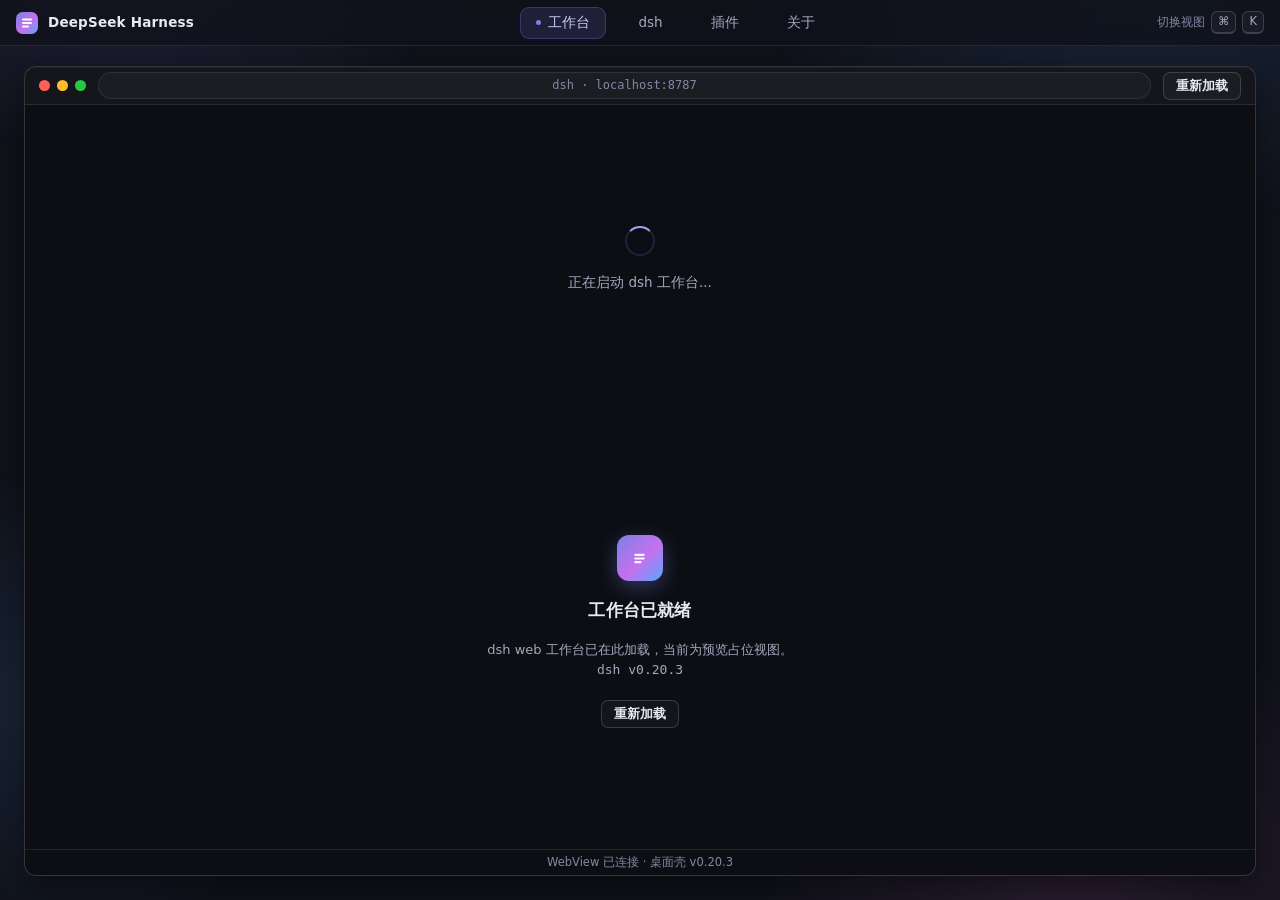
<file: docs/design/2026-08-22-shell-ui/index.html>
<!DOCTYPE html>
<html lang="zh-CN">
<head>
<meta charset="UTF-8">
<meta name="viewport" content="width=device-width, initial-scale=1.0">
<title>DeepSeek Harness · 桌面壳</title>
<link rel="stylesheet" href="tokens.css">
<style>
/* ============ 基础 ============ */
* { box-sizing: border-box; margin: 0; padding: 0; }
html, body { height: 100%; }
body {
  background: var(--dsh-bg);
  color: var(--dsh-fg);
  font-family: var(--dsh-font-ui);
  font-size: var(--dsh-text-md);
  line-height: 1.55;
  -webkit-font-smoothing: antialiased;
  overflow: hidden;
}
body::before {
  content: ""; position: fixed; inset: 0; z-index: 0; pointer-events: none;
  background:
    radial-gradient(560px 380px at 10% -8%, var(--dsh-glow-purple), transparent 62%),
    radial-gradient(680px 440px at 90% -4%, var(--dsh-glow-blue), transparent 60%),
    radial-gradient(540px 420px at 84% 96%, var(--dsh-glow-pink), transparent 62%),
    radial-gradient(460px 400px at 6% 78%, var(--dsh-glow-blue), transparent 60%);
}
.mono { font-family: var(--dsh-font-mono); }
:focus-visible { outline: 2px solid var(--dsh-accent); outline-offset: 2px; }

/* ============ 壳层骨架 ============ */
.shell { height: 100vh; display: flex; flex-direction: column; position: relative; z-index: 1; }
.stage { flex: 1; min-height: 0; position: relative; }
.view { display: none; height: 100%; overflow-y: auto; }
.view.active { display: block; animation: fadeUp .18s var(--dsh-ease); }
@keyframes fadeUp { from { opacity: 0; transform: translateY(4px); } to { opacity: 1; transform: none; } }
#view-workspace { overflow: hidden; }
#view-workspace.active { display: flex; flex-direction: column; }

/* ============ 顶栏 ============ */
.topbar {
  height: var(--dsh-topbar-h); flex: none;
  display: flex; align-items: center; gap: 18px;
  padding: 0 16px;
  border-bottom: 1px solid var(--dsh-border);
  background: rgba(16, 18, 26, 0.82);
  backdrop-filter: blur(18px) saturate(1.4);
  -webkit-backdrop-filter: blur(18px) saturate(1.4);
  position: relative; z-index: 5;
}
.brand { display: flex; align-items: center; gap: 10px; min-width: 0; flex: none; }
.brand-name { font-size: 13.5px; font-weight: 650; letter-spacing: .2px; color: var(--dsh-fg); white-space: nowrap; }
.tabs { flex: 1; display: flex; justify-content: center; gap: 4px; min-width: 0; }
.tab {
  height: 32px; padding: 0 15px; border-radius: 9px;
  display: inline-flex; align-items: center; gap: 7px;
  font: inherit; font-size: 13.5px; font-weight: 500; color: var(--dsh-fg-muted);
  background: transparent; border: 1px solid transparent; cursor: pointer;
  transition: background var(--dsh-dur) var(--dsh-ease), color var(--dsh-dur) var(--dsh-ease);
}
.tab:hover { color: var(--dsh-fg); background: rgba(255, 255, 255, 0.05); }
.tab.active { color: #C9CDF5; background: var(--dsh-accent-soft); border-color: rgba(123, 127, 232, 0.28); }
.tab .tab-dot { width: 5px; height: 5px; border-radius: 50%; background: var(--dsh-accent); opacity: 0; transform: scale(.4); transition: opacity var(--dsh-dur), transform var(--dsh-dur); }
.tab.active .tab-dot { opacity: 1; transform: scale(1); }
.kbd-hint { flex: none; display: flex; align-items: center; gap: 6px; color: var(--dsh-fg-subtle); font-size: 12px; }
kbd {
  border: 1px solid var(--dsh-border-strong); border-bottom-width: 2px;
  background: rgba(255, 255, 255, 0.04); border-radius: 6px;
  padding: 1px 6px; font-family: inherit; font-size: 11.5px; color: var(--dsh-fg-muted);
}
.hint-label { white-space: nowrap; }
@media (max-width: 880px) { .hint-label { display: none; } }

/* ============ 内容容器 ============ */
.container { max-width: 1020px; margin: 0 auto; padding: 28px 32px 56px; display: flex; flex-direction: column; gap: 16px; }

/* ============ 卡片 ============ */
.card {
  position: relative;
  border-radius: var(--dsh-radius-lg);
  border: 1px solid var(--dsh-border);
  background: linear-gradient(180deg, rgba(255,255,255,0.05), rgba(255,255,255,0.03));
  box-shadow: var(--dsh-shadow-card);
  padding: 20px 22px;
}
.card-header { display: flex; align-items: baseline; justify-content: space-between; gap: 12px; margin-bottom: 14px; }
.card-header h2 { font-size: 15px; font-weight: 650; letter-spacing: .2px; color: var(--dsh-fg); }
.card-hint { font-size: var(--dsh-text-xs); color: var(--dsh-fg-subtle); }
.card-title { font-size: 15px; font-weight: 650; letter-spacing: .2px; }
.card-label { font-size: 11.5px; font-weight: 600; color: var(--dsh-fg-muted); text-transform: uppercase; letter-spacing: .9px; }
.card-row { display: flex; align-items: center; gap: 16px; flex-wrap: wrap; }

/* ============ 按钮 ============ */
.btn {
  display: inline-flex; align-items: center; justify-content: center; gap: 8px;
  height: var(--dsh-control-h); padding: 0 16px; border-radius: 9px;
  font: inherit; font-size: 13.5px; font-weight: 600;
  border: 1px solid transparent; cursor: pointer; user-select: none; white-space: nowrap;
  transition: background var(--dsh-dur) var(--dsh-ease), border-color var(--dsh-dur) var(--dsh-ease),
              color var(--dsh-dur) var(--dsh-ease), box-shadow var(--dsh-dur) var(--dsh-ease),
              transform var(--dsh-dur) var(--dsh-ease);
}
.btn:disabled { opacity: .42; cursor: not-allowed; pointer-events: none; }
.btn-primary { background: var(--dsh-accent-strong); color: #fff; border-color: rgba(123,127,232,0.4); }
.btn-primary:hover:not(:disabled) { background: var(--dsh-accent-hover); box-shadow: 0 2px 10px rgba(0,0,0,.3); }
.btn-primary:active:not(:disabled) { background: var(--dsh-accent-active); transform: translateY(1px); }
.btn-ghost { background: rgba(255,255,255,0.03); color: var(--dsh-fg); border-color: var(--dsh-border-strong); }
.btn-ghost:hover:not(:disabled) { background: rgba(255,255,255,0.07); border-color: rgba(255,255,255,0.24); }
.btn-ghost:active:not(:disabled) { background: rgba(255,255,255,0.05); transform: translateY(1px); }
.btn-danger { background: var(--dsh-danger-strong); color: #fff; border-color: rgba(248,81,73,0.35); }
.btn-danger:hover:not(:disabled) { background: #C5312B; }
.btn-danger:active:not(:disabled) { background: #B42C26; transform: translateY(1px); }
.btn-danger-ghost { background: transparent; color: var(--dsh-danger); border-color: rgba(248,81,73,0.45); }
.btn-danger-ghost:hover:not(:disabled) { background: var(--dsh-danger-soft); border-color: rgba(248,81,73,0.68); }
.btn-danger-ghost:active:not(:disabled) { transform: translateY(1px); }
.btn-sm { height: 28px; padding: 0 12px; font-size: 12.5px; border-radius: 7px; }

/* ============ 输入框 ============ */
.input {
  height: var(--dsh-control-h); padding: 0 12px; border-radius: 9px;
  background: rgba(255,255,255,0.04); border: 1px solid var(--dsh-border-strong);
  color: var(--dsh-fg); font: inherit; font-size: 13.5px;
  transition: border-color var(--dsh-dur) var(--dsh-ease), box-shadow var(--dsh-dur) var(--dsh-ease);
}
.input::placeholder { color: var(--dsh-fg-subtle); }
.input:hover { border-color: rgba(255,255,255,0.24); }
.input:focus { outline: none; border-color: var(--dsh-accent); box-shadow: 0 0 0 3px rgba(123,127,232,0.22); }
.field-row { display: flex; gap: 10px; align-items: center; }
.field-row .input { flex: 1; min-width: 220px; }
.field-status { margin-top: 10px; font-size: var(--dsh-text-xs); color: var(--dsh-fg-muted); min-height: 18px; }

/* ============ 状态行 / 徽标 ============ */
.status { display: inline-flex; align-items: center; gap: 8px; font-size: 12.5px; color: var(--dsh-fg-muted); }
.status.ok { color: var(--dsh-success); }
.status.warn { color: var(--dsh-warning); }
.status.acc { color: #AEB3F0; }
.dot { width: 7px; height: 7px; border-radius: 50%; flex: none; }
.dot-success { background: var(--dsh-success); box-shadow: 0 0 8px rgba(63,185,80,.55); }
.dot-accent  { background: var(--dsh-accent); box-shadow: 0 0 8px rgba(123,127,232,.65); }
.dot-warn    { background: var(--dsh-warning); box-shadow: 0 0 8px rgba(210,153,34,.5); }
.dot-busy    { background: var(--dsh-fg-muted); animation: pulse 1s ease-in-out infinite; }
@keyframes pulse { 50% { opacity: .3; } }

.badge {
  display: inline-flex; align-items: center; height: 20px; padding: 0 8px;
  border-radius: 6px; font-size: 11px; font-weight: 650; letter-spacing: .3px; white-space: nowrap;
}
.badge-current  { color: #C9CDF5; background: var(--dsh-accent-soft); border: 1px solid rgba(123,127,232,0.32); }
.badge-latest   { color: #4CCD67; background: var(--dsh-success-soft); border: 1px solid rgba(63,185,80,0.32); }
.badge-installed{ color: var(--dsh-fg-muted); background: rgba(255,255,255,0.05); border: 1px solid var(--dsh-border); }
.badge-fresh    { color: #AEB3F0; background: rgba(123,127,232,0.1); border: 1px solid rgba(123,127,232,0.28); }

/* ============ 列表 ============ */
.list { display: flex; flex-direction: column; }
.list-row {
  display: flex; align-items: center; gap: 14px; padding: 11px 14px;
  border-radius: 10px; border: 1px solid transparent;
  transition: background var(--dsh-dur) var(--dsh-ease), border-color var(--dsh-dur) var(--dsh-ease);
}
.list-row:hover { background: rgba(255,255,255,0.045); border-color: rgba(255,255,255,0.07); }
.list-row + .list-row { margin-top: 2px; }
.list-row .grow { flex: 1; min-width: 0; display: flex; align-items: center; gap: 10px; }
.row-title { font-size: 13.5px; font-weight: 600; color: var(--dsh-fg); overflow: hidden; text-overflow: ellipsis; white-space: nowrap; }
.row-sub { font-size: var(--dsh-text-xs); color: var(--dsh-fg-muted); white-space: nowrap; }
.row-meta { font-size: 12px; color: var(--dsh-fg-subtle); display: flex; align-items: center; gap: 8px; flex: none; }
.empty {
  padding: 28px 16px; text-align: center; border-radius: 10px;
  border: 1px dashed var(--dsh-border-strong); color: var(--dsh-fg-subtle); font-size: 13px;
}

/* ============ dsh 面板 ============ */
.hero { display: flex; align-items: center; justify-content: space-between; gap: 20px; flex-wrap: wrap; }
.hero-main { min-width: 260px; }
.hero-version { display: flex; align-items: center; gap: 12px; margin-top: 8px; flex-wrap: wrap; }
.version-num { font-size: var(--dsh-text-xl); font-weight: 650; letter-spacing: -0.5px; color: var(--dsh-fg); line-height: 1.1; }
.hero .status { margin-top: 10px; }
.hero-actions { display: flex; align-items: center; gap: 10px; }
.update-card { border-color: rgba(123,127,232,0.32); background: linear-gradient(180deg, rgba(123,127,232,0.12), rgba(123,127,232,0.05) 46%, rgba(255,255,255,0.03)); }
.update-desc { margin-top: 4px; font-size: 13px; color: var(--dsh-fg-muted); }
.update-desc b { color: var(--dsh-fg); font-weight: 650; }
.update-icon {
  width: 34px; height: 34px; flex: none; border-radius: 9px;
  display: grid; place-items: center;
  background: linear-gradient(135deg, #7B7FE8, #C471ED, #58A6FF);
  box-shadow: 0 0 14px rgba(123,127,232,.4);
}
.update-icon svg { width: 16px; height: 16px; }

/* ============ 插件面板 ============ */
.log {
  margin: 0; padding: 14px 16px; border-radius: 10px;
  background: var(--dsh-bg-deep); border: 1px solid var(--dsh-border);
  font-family: var(--dsh-font-mono); font-size: 12.5px; line-height: 1.75;
  color: #C4C9DE; white-space: pre-wrap; word-break: break-all;
  min-height: 150px; max-height: 280px; overflow-y: auto;
}
.log .l-time { color: #565B76; margin-right: 8px; }
.log .l-ok   { color: var(--dsh-success); }
.log .l-err  { color: var(--dsh-danger); }
.log .l-warn { color: var(--dsh-warning); }
.log .l-acc  { color: #9FA4EE; }
#log-clear { cursor: pointer; user-select: none; }
#log-clear:hover { color: var(--dsh-fg); }

/* ============ 关于面板 ============ */
.about-main { display: flex; align-items: center; gap: 18px; flex-wrap: wrap; }
.app-logo {
  width: 52px; height: 52px; flex: none; border-radius: 13px;
  display: grid; place-items: center;
  background: linear-gradient(135deg, #7B7FE8, #C471ED 55%, #58A6FF);
  box-shadow: 0 6px 20px rgba(123,127,232,.35), inset 0 1px 0 rgba(255,255,255,.35);
}
.app-logo svg { width: 26px; height: 26px; }
.about-title { font-size: 17px; font-weight: 650; letter-spacing: .2px; }
.about-meta { margin-top: 2px; font-size: 12.5px; color: var(--dsh-fg-muted); }
.about-meta .mono { color: var(--dsh-fg); }
.about-actions { margin-top: 16px; display: flex; gap: 10px; flex-wrap: wrap; }
.about-status { margin-top: 12px; }

.card-danger { border-color: rgba(248,81,73,0.28); }
.card-danger .card-header h2 { color: #F98C86; }
.uninstall-row {
  display: flex; align-items: center; gap: 16px; justify-content: space-between; flex-wrap: wrap;
  padding: 14px 16px; border-radius: 10px; border: 1px solid var(--dsh-border);
  background: rgba(255,255,255,0.02);
}
.uninstall-row + .uninstall-row { margin-top: 10px; }
.opt-title { font-size: 13.5px; font-weight: 600; }
.opt-desc { margin-top: 2px; font-size: 12.5px; color: var(--dsh-fg-muted); }
/* ============ 自绘弹窗（卸载确认） ============ */
.modal-overlay {
  position: fixed; inset: 0; z-index: 100;
  display: grid; place-items: center;
  background: rgba(8, 10, 16, 0.62);
  backdrop-filter: blur(8px);
  -webkit-backdrop-filter: blur(8px);
  animation: fadeIn .18s var(--dsh-ease);
}
.modal-overlay[hidden] { display: none; }
.modal {
  width: min(400px, calc(100vw - 48px));
  border-radius: 16px;
  border: 1px solid var(--dsh-border-strong);
  background: linear-gradient(180deg, rgba(255,255,255,0.07), rgba(255,255,255,0.04));
  box-shadow: var(--dsh-shadow-pop), inset 0 1px 0 rgba(255,255,255,0.06);
  backdrop-filter: blur(24px);
  -webkit-backdrop-filter: blur(24px);
  padding: 22px 22px 18px;
  animation: modalPop .2s var(--dsh-ease);
}
@keyframes fadeIn { from { opacity: 0; } }
@keyframes modalPop { from { opacity: 0; transform: translateY(8px) scale(.98); } }
.modal-head { display: flex; align-items: center; gap: 12px; }
.modal-icon {
  width: 34px; height: 34px; flex: none; border-radius: 9px;
  display: grid; place-items: center;
  background: var(--dsh-danger-soft); border: 1px solid rgba(248,81,73,0.4);
}
.modal-icon svg { width: 17px; height: 17px; }
.modal-title { font-size: 16px; font-weight: 650; letter-spacing: .2px; }
.modal-desc { margin-top: 12px; font-size: 13px; color: var(--dsh-fg-muted); line-height: 1.65; }
.modal-actions { display: flex; justify-content: flex-end; gap: 10px; margin-top: 22px; }
.spinner-sm { width: 14px; height: 14px; border-width: 2px; }
.uninstall-done { padding: 22px; text-align: center; color: var(--dsh-fg-muted); font-size: 13.5px; }
.uninstall-done b { color: var(--dsh-fg); }

/* ============ 工作台视图 ============ */
.workspace-wrap { flex: 1; min-height: 0; padding: 20px 24px 24px; display: flex; }
.frame {
  flex: 1; min-width: 0; display: flex; flex-direction: column;
  border-radius: 12px; border: 1px solid var(--dsh-border-strong);
  background: var(--dsh-bg-deep); overflow: hidden;
  box-shadow: var(--dsh-shadow-pop), inset 0 1px 0 rgba(255,255,255,0.05);
}
.frame-bar {
  flex: none; height: 38px; display: flex; align-items: center; gap: 12px;
  padding: 0 14px; border-bottom: 1px solid var(--dsh-border);
  background: rgba(255,255,255,0.03);
}
.lights { display: flex; gap: 7px; flex: none; }
.lights i { width: 11px; height: 11px; border-radius: 50%; }
.lights i:nth-child(1) { background: #FF5F57; }
.lights i:nth-child(2) { background: #FEBC2E; }
.lights i:nth-child(3) { background: #28C840; }
.frame-url {
  flex: 1; min-width: 0; text-align: center; font-size: 12px; color: var(--dsh-fg-subtle);
  background: rgba(255,255,255,0.03); border: 1px solid var(--dsh-border);
  border-radius: 999px; padding: 3px 14px; overflow: hidden; text-overflow: ellipsis; white-space: nowrap;
}
.frame-body { flex: 1; min-height: 0; position: relative; display: grid; place-items: center; }
.frame-foot {
  flex: none; height: 26px; display: flex; align-items: center; justify-content: center; gap: 8px;
  border-top: 1px solid var(--dsh-border); font-size: 11.5px; color: var(--dsh-fg-subtle);
}
.boot-state, .ready-state { display: grid; place-items: center; gap: 16px; padding: 24px; text-align: center; }
.spinner {
  width: 30px; height: 30px; border-radius: 50%;
  border: 2px solid rgba(123,127,232,0.18); border-top-color: #9FA4EE;
  animation: spin .8s linear infinite;
}
@keyframes spin { to { transform: rotate(360deg); } }
.boot-text { font-size: 13.5px; color: var(--dsh-fg-muted); }
.boot-text .dots i { font-style: normal; animation: blink 1.4s infinite; }
.boot-text .dots i:nth-child(2) { animation-delay: .2s; }
.boot-text .dots i:nth-child(3) { animation-delay: .4s; }
@keyframes blink { 0%,100% { opacity: .25; } 50% { opacity: 1; } }
.ready-state h2 { font-size: 17px; font-weight: 650; letter-spacing: .2px; }
.ready-state p { font-size: 13px; color: var(--dsh-fg-muted); max-width: 360px; }
.ready-logo {
  width: 46px; height: 46px; border-radius: 12px; display: grid; place-items: center;
  background: linear-gradient(135deg, #7B7FE8, #C471ED 55%, #58A6FF);
  box-shadow: 0 6px 20px rgba(123,127,232,.35);
}
.ready-logo svg { width: 23px; height: 23px; }
.ready-actions { display: flex; gap: 10px; margin-top: 4px; }
iframe#dsh-frame { position: absolute; inset: 0; width: 100%; height: 100%; border: 0; display: none; }

</style>
</head>
<body>

<div class="shell">
  <!-- ===== 顶栏 ===== -->
  <header class="topbar" data-od-id="topbar">
    <div class="brand">
      <svg width="22" height="22" viewBox="0 0 22 22" aria-hidden="true" style="flex:none">
        <defs>
          <linearGradient id="g-brand" x1="0" y1="0" x2="1" y2="1">
            <stop offset="0" stop-color="#7B7FE8"/><stop offset=".55" stop-color="#C471ED"/><stop offset="1" stop-color="#58A6FF"/>
          </linearGradient>
        </defs>
        <rect width="22" height="22" rx="6.5" fill="url(#g-brand)"/>
        <path d="M7 7.5h8M7 11h8M7 14.5h5" stroke="#fff" stroke-width="2" stroke-linecap="round" opacity=".95"/>
      </svg>
      <span class="brand-name">DeepSeek Harness</span>
    </div>

    <nav class="tabs" role="tablist" aria-label="主导航" data-od-id="tabs">
      <button class="tab active" id="tab-workspace" role="tab" aria-selected="true" aria-controls="view-workspace" data-tab="workspace" tabindex="0"><span class="tab-dot"></span>工作台</button>
      <button class="tab" id="tab-dsh" role="tab" aria-selected="false" aria-controls="view-dsh" data-tab="dsh" tabindex="-1"><span class="tab-dot"></span>dsh</button>
      <button class="tab" id="tab-plugins" role="tab" aria-selected="false" aria-controls="view-plugins" data-tab="plugins" tabindex="-1"><span class="tab-dot"></span>插件</button>
      <button class="tab" id="tab-about" role="tab" aria-selected="false" aria-controls="view-about" data-tab="about" tabindex="-1"><span class="tab-dot"></span>关于</button>
    </nav>

    <div class="kbd-hint" aria-hidden="true">
      <span class="hint-label">切换视图</span>
      <kbd>⌘</kbd><kbd>K</kbd>
    </div>
  </header>

  <main class="stage">
    <!-- ===== 工作台 ===== -->
    <section id="view-workspace" class="view active" role="tabpanel" aria-labelledby="tab-workspace">
      <div class="workspace-wrap">
        <div class="frame" data-od-id="workbench-frame">
          <div class="frame-bar">
            <div class="lights" aria-hidden="true"><i></i><i></i><i></i></div>
            <div class="frame-url mono">dsh · localhost:8787</div>
            <button class="btn btn-ghost btn-sm" id="btn-reload-bar">重新加载</button>
          </div>
          <div class="frame-body">
            <iframe id="dsh-frame" title="dsh 工作台占位" tabindex="-1" aria-hidden="true"></iframe>
            <div class="boot-state" id="boot-state" role="status" aria-live="polite">
              <div class="spinner"></div>
              <p class="boot-text">正在启动 dsh 工作台<span class="dots"><i>.</i><i>.</i><i>.</i></span></p>
            </div>
            <div class="ready-state" id="ready-state" hidden>
              <div class="ready-logo">
                <svg viewBox="0 0 22 22" aria-hidden="true">
                  <path d="M7 7.5h8M7 11h8M7 14.5h5" stroke="#fff" stroke-width="2" stroke-linecap="round" opacity=".95"/>
                </svg>
              </div>
              <h2>工作台已就绪</h2>
              <p>dsh web 工作台已在此加载，当前为预览占位视图。<br><span class="mono" style="color:var(--dsh-fg-muted)" id="frame-version">dsh v0.20.3</span></p>
              <div class="ready-actions">
                <button class="btn btn-ghost btn-sm" id="btn-reload-ready">重新加载</button>
              </div>
            </div>
          </div>
          <div class="frame-foot">WebView 已连接 · 桌面壳 v0.20.3</div>
        </div>
      </div>
    </section>

    <!-- ===== dsh 面板 ===== -->
    <section id="view-dsh" class="view" role="tabpanel" aria-labelledby="tab-dsh">
      <div class="container">

        <div class="card hero" data-od-id="dsh-current-version">
          <div class="hero-main">
            <div class="card-label">当前版本</div>
            <div class="hero-version">
              <span class="version-num mono" id="dsh-current-ver">0.20.3</span>
              <span class="badge badge-current">当前</span>
            </div>
            <div class="status" id="dsh-status" role="status" aria-live="polite">
              <span class="dot dot-success"></span><span>已是最新版本</span>
            </div>
          </div>
          <div class="hero-actions">
            <button class="btn btn-ghost" id="btn-check-update">检查更新</button>
          </div>
        </div>

        <div class="card update-card" id="update-section" hidden data-od-id="dsh-update">
          <div class="card-row">
            <div class="update-icon" aria-hidden="true">
              <svg viewBox="0 0 16 16" fill="none">
                <path d="M8 3v6m0 0 2.5-2.5M8 9 5.5 6.5M4 10.5h8" stroke="#fff" stroke-width="1.6" stroke-linecap="round" stroke-linejoin="round"/>
              </svg>
            </div>
            <div class="grow">
              <div class="card-title">更新到最新</div>
              <div class="update-desc">发现新版本 <b class="mono">v0.21.0</b> · 包含性能改进与稳定性修复</div>
            </div>
            <button class="btn btn-primary" id="btn-apply-update">更新到 v0.21.0</button>
          </div>
        </div>

        <div class="card" data-od-id="dsh-version-list">
          <div class="card-header">
            <h2>版本列表</h2>
            <span class="card-hint">已安装的历史版本可直接切换</span>
          </div>
          <div class="list" id="version-list"></div>
        </div>

        <div class="card" data-od-id="dsh-registry">
          <div class="card-header">
            <h2>Registry 源</h2>
            <span class="card-hint">安装与更新 dsh 时使用的下载源</span>
          </div>
          <div class="field-row">
            <input class="input mono" id="registry-input" value="https://registry.npmjs.org" spellcheck="false" aria-label="Registry 源地址">
            <button class="btn btn-ghost" id="btn-save-registry">保存</button>
          </div>
          <div class="field-status" id="registry-status" role="status" aria-live="polite">默认源 · 当前配置未修改</div>
        </div>

      </div>
    </section>

    <!-- ===== 插件面板 ===== -->
    <section id="view-plugins" class="view" role="tabpanel" aria-labelledby="tab-plugins">
      <div class="container">

        <div class="card" data-od-id="plugins-installed">
          <div class="card-header">
            <h2>已安装插件</h2>
            <span class="card-hint" id="plugin-count">3 个插件</span>
          </div>
          <div class="list" id="plugin-list"></div>
          <div class="empty" id="plugin-empty" hidden>尚未安装插件 · 在下方输入包名开始安装</div>
        </div>

        <div class="card" data-od-id="plugins-install">
          <div class="card-header">
            <h2>安装插件</h2>
            <span class="card-hint">支持 npm 包名或 scoped 包名</span>
          </div>
          <div class="field-row">
            <input class="input mono" id="plugin-input" placeholder="例如 @dsh/theme-aurora" spellcheck="false" aria-label="插件包名">
            <button class="btn btn-primary" id="btn-install-plugin" disabled>安装</button>
          </div>
          <div class="field-status" id="plugin-install-status" role="status" aria-live="polite"></div>
        </div>

        <div class="card" data-od-id="plugins-output">
          <div class="card-header">
            <h2>输出</h2>
            <span class="card-hint mono" id="log-clear" role="button" tabindex="0" aria-label="清空输出">清空</span>
          </div>
          <pre class="log" id="log" role="log" aria-live="polite"></pre>
        </div>

      </div>
    </section>

    <!-- ===== 关于面板 ===== -->
    <section id="view-about" class="view" role="tabpanel" aria-labelledby="tab-about">
      <div class="container">

        <div class="card" data-od-id="about-app">
          <div class="about-main">
            <div class="app-logo">
              <svg viewBox="0 0 22 22" aria-hidden="true">
                <path d="M7 7.5h8M7 11h8M7 14.5h5" stroke="#fff" stroke-width="2" stroke-linecap="round" opacity=".95"/>
              </svg>
            </div>
            <div>
              <div class="about-title">DeepSeek Harness Desktop</div>
              <div class="about-meta">版本 <span class="mono">v0.20.3</span> · stable · 桌面壳（Tauri 2.0）</div>
              <div class="status about-status" id="app-status" role="status" aria-live="polite">
                <span class="dot dot-success"></span><span>已是最新版本</span>
              </div>
            </div>
          </div>
          <div class="about-actions">
            <button class="btn btn-ghost" id="btn-check-app">检查更新</button>
            <button class="btn btn-primary" id="btn-app-download" disabled>下载并安装更新</button>
            <button class="btn btn-ghost" id="btn-open-releases">在浏览器打开下载页</button>
          </div>
          <div class="field-status" id="app-status-line" role="status" aria-live="polite"></div>
        </div>

        <div class="card card-danger" data-od-id="about-uninstall">
          <div class="card-header">
            <h2>卸载</h2>
            <span class="card-hint">此操作不可撤销</span>
          </div>
          <div id="uninstall-body">
            <div class="uninstall-row" data-mode="keep">
              <div>
                <div class="opt-title">仅卸载应用</div>
                <div class="opt-desc">保留 ~/.dsh 配置与数据，便于将来重装</div>
              </div>
              <button class="btn btn-danger-ghost btn-uninstall" data-mode="keep">卸载（保留数据）</button>
            </div>
            <div class="uninstall-row" data-mode="all">
              <div>
                <div class="opt-title">完整卸载</div>
                <div class="opt-desc">同时删除 ~/.dsh 中全部配置、插件与版本数据</div>
              </div>
              <button class="btn btn-danger btn-uninstall" data-mode="all">完全卸载</button>
            </div>
          </div>
          <div class="uninstall-done" id="uninstall-done" hidden>
            <b>应用已卸载（演示）</b><br>
            <span id="done-detail">已保留 ~/.dsh 数据。</span>
            <div style="margin-top:14px">
              <button class="btn btn-ghost btn-sm" id="uninstall-reset">恢复演示</button>
            </div>
          </div>
        </div>

      </div>
    </section>
  </main>
</div>

<!-- ===== 卸载确认弹窗（自绘） ===== -->
<div class="modal-overlay" id="uninstall-modal" hidden>
  <div class="modal" role="dialog" aria-modal="true" aria-labelledby="modal-title" aria-describedby="modal-desc">
    <div class="modal-head">
      <div class="modal-icon">
        <svg viewBox="0 0 20 20" fill="none" aria-hidden="true">
          <path d="M4.5 6.5h11" stroke="#F85149" stroke-width="1.6" stroke-linecap="round"/>
          <path d="M8.5 6.5v-1.8h3v1.8" stroke="#F85149" stroke-width="1.6" stroke-linecap="round" stroke-linejoin="round"/>
          <path d="M6 6.5l.7 8.7a1.6 1.6 0 0 0 1.6 1.5h3.4a1.6 1.6 0 0 0 1.6-1.5L14 6.5" stroke="#F85149" stroke-width="1.6" stroke-linecap="round" stroke-linejoin="round"/>
          <path d="M8.8 9.3v3.4M11.2 9.3v3.4" stroke="#F85149" stroke-width="1.6" stroke-linecap="round"/>
        </svg>
      </div>
      <h3 class="modal-title" id="modal-title">确认卸载</h3>
    </div>
    <p class="modal-desc" id="modal-desc">将卸载应用本体，保留 ~/.dsh 配置与数据，便于将来重装。</p>
    <div class="modal-actions">
      <button class="btn btn-ghost" id="modal-cancel">取消</button>
      <button class="btn btn-danger" id="modal-confirm">确认卸载</button>
    </div>
  </div>
</div>

<script>
"use strict";
const sleep = ms => new Promise(r => setTimeout(r, ms));
const $ = id => document.getElementById(id);

/* ============ Tab 切换 / 快捷键 ============ */
const TABS = ['workspace', 'dsh', 'plugins', 'about'];
let activeIndex = 0;

function activate(i) {
  i = (i + TABS.length) % TABS.length;
  activeIndex = i;
  document.querySelectorAll('.tab').forEach((b, j) => {
    const on = j === i;
    b.classList.toggle('active', on);
    b.setAttribute('aria-selected', on);
    b.tabIndex = on ? 0 : -1;
  });
  document.querySelectorAll('.view').forEach(v =>
    v.classList.toggle('active', v.id === 'view-' + TABS[i]));
  try { localStorage.setItem('dshActiveTab', String(i)); } catch (e) {}
}
document.querySelectorAll('.tab').forEach(b => {
  b.addEventListener('click', () => activate(TABS.indexOf(b.dataset.tab)));
});
const tablist = document.querySelector('.tabs');
tablist.addEventListener('keydown', e => {
  if (e.key !== 'ArrowRight' && e.key !== 'ArrowLeft' && e.key !== 'Home' && e.key !== 'End') return;
  e.preventDefault();
  let i = activeIndex;
  if (e.key === 'ArrowRight') i = (i + 1) % TABS.length;
  if (e.key === 'ArrowLeft')  i = (i - 1 + TABS.length) % TABS.length;
  if (e.key === 'Home') i = 0;
  if (e.key === 'End')  i = TABS.length - 1;
  activate(i);
  document.querySelectorAll('.tab')[i].focus();
});
window.addEventListener('keydown', e => {
  const t = e.target;
  if (t && (t.tagName === 'INPUT' || t.tagName === 'TEXTAREA' || t.isContentEditable)) return;
  if ((e.metaKey || e.ctrlKey) && e.key.toLowerCase() === 'k') {
    e.preventDefault();
    activate(activeIndex + 1);
  } else if (e.key === 'Escape') {
    const m = $('uninstall-modal');
    if (m && !m.hidden) closeUninstallModal();
    else activate(0);
  }
});

/* ============ 工作台引导 ============ */
let bootTimer = null;
function bootWorkbench() {
  $('boot-state').hidden = false;
  $('ready-state').hidden = true;
  clearTimeout(bootTimer);
  bootTimer = setTimeout(() => {
    $('boot-state').hidden = true;
    $('ready-state').hidden = false;
  }, 2600);
}
$('btn-reload-bar').addEventListener('click', bootWorkbench);
$('btn-reload-ready').addEventListener('click', bootWorkbench);
function setFrameVersion() { $('frame-version').textContent = 'dsh v' + dshCurrentV; }

/* ============ 状态工具 ============ */
function setStatus(id, cls, text) {
  const el = $(id);
  el.className = 'status' + (cls ? ' ' + cls : '');
  el.innerHTML = '<span class="dot dot-' + cls.replace('acc', 'accent') + '"></span><span>' + text + '</span>';
}

/* ============ dsh：版本管理 ============ */
const VERSIONS = [
  { v: '0.21.0', installed: false },
  { v: '0.20.3', installed: true  },
  { v: '0.20.2', installed: true  },
  { v: '0.20.1', installed: false },
  { v: '0.19.9', installed: false },
];
const LATEST_V = '0.21.0';
let dshCurrentV = '0.20.3';
let pendingUpdate = false;

function prevInstalledBelow() {
  const list = VERSIONS.filter(r => r.installed && r.v !== dshCurrentV).map(r => r.v).sort();
  return list[list.length - 1] || null;
}
function rowBtnLabel(r) {
  if (r.v === dshCurrentV) return '已安装';
  if (r.installed) return r.v === prevInstalledBelow() ? '回滚到上一版本' : '切换到此版本';
  return '安装';
}
function renderDshStatus() {
  const st = $('dsh-status');
  if (pendingUpdate) {
    st.className = 'status acc';
    st.innerHTML = '<span class="dot dot-accent"></span><span>发现新版本 v' + LATEST_V + ' · 可更新</span>';
  } else {
    st.className = 'status ok';
    st.innerHTML = '<span class="dot dot-success"></span><span>已是最新版本</span>';
  }
  $('update-section').hidden = !pendingUpdate;
  $('dsh-current-ver').textContent = dshCurrentV;
  $('btn-apply-update').textContent = '更新到 v' + LATEST_V;
}
function renderVersions() {
  const list = $('version-list');
  list.innerHTML = '';
  VERSIONS.forEach(r => {
    const row = document.createElement('div');
    row.className = 'list-row';
    const isCurrent = r.v === dshCurrentV;

    const meta = document.createElement('div');
    meta.className = 'row-meta mono';
    let badges = '';
    if (r.v === LATEST_V) badges += '<span class="badge badge-latest">最新</span> ';
    if (isCurrent) badges += '<span class="badge badge-current">当前</span> ';
    if (r.installed && !isCurrent) badges += '<span class="badge badge-installed">已安装</span>';
    meta.innerHTML = badges || '<span style="color:var(--dsh-fg-subtle)">未安装</span>';

    const btn = document.createElement('button');
    btn.className = 'btn btn-sm ' + (isCurrent ? 'btn-ghost' : 'btn-ghost');
    btn.textContent = rowBtnLabel(r);
    btn.disabled = isCurrent;
    btn.setAttribute('data-v', r.v);
    if (!isCurrent) btn.addEventListener('click', () => actVersion(r, btn));

    row.innerHTML = '<span class="grow"><span class="row-title mono">v' + r.v + '</span></span>';
    row.appendChild(meta);
    row.appendChild(btn);
    list.appendChild(row);
  });
}
async function actVersion(r, btn) {
  const busy = r.installed ? '切换中…' : '安装中…';
  btn.disabled = true; btn.textContent = busy;
  await sleep(2400);
  VERSIONS.forEach(x => { if (x.v === dshCurrentV) x.installed = true; });
  dshCurrentV = r.v;
  if (dshCurrentV === LATEST_V) pendingUpdate = false;
  renderVersions();
  renderDshStatus();
  setFrameVersion();
}

$('btn-check-update').addEventListener('click', async function () {
  const btn = this;
  btn.disabled = true; btn.textContent = '检查中…';
  setStatus('dsh-status', 'busy', '正在检查更新…');
  await sleep(1400);
  pendingUpdate = true;
  renderDshStatus();
  btn.disabled = false; btn.textContent = '检查更新';
});
$('btn-apply-update').addEventListener('click', async function () {
  const btn = this;
  btn.disabled = true; btn.textContent = '更新中…';
  await sleep(2600);
  VERSIONS.forEach(x => { if (x.v === dshCurrentV) x.installed = true; });
  dshCurrentV = LATEST_V;
  pendingUpdate = false;
  renderVersions();
  renderDshStatus();
  setFrameVersion();
  btn.disabled = false; btn.textContent = '更新到 v' + LATEST_V;
});

/* ============ dsh：registry 源 ============ */
$('btn-save-registry').addEventListener('click', async function () {
  const val = $('registry-input').value.trim();
  const st = $('registry-status');
  if (!val) { st.textContent = '请输入有效的 registry 地址'; return; }
  const btn = this;
  btn.disabled = true; btn.textContent = '保存中…';
  await sleep(700);
  st.innerHTML = '<span style="color:var(--dsh-success)">✓ 已保存</span> · 后续安装将使用 <span class="mono">' + val + '</span>';
  btn.disabled = false; btn.textContent = '保存';
});

/* ============ 插件 ============ */
let PLUGINS = [
  { name: '@dsh/theme-aurora', ver: '1.2.0' },
  { name: 'dsh-plugin-kanban', ver: '0.4.1' },
  { name: '@dsh/statusline',   ver: '0.3.0' },
];
const LOG = $('log');
function nowT() {
  const d = new Date(), p = n => String(n).padStart(2, '0');
  return p(d.getHours()) + ':' + p(d.getMinutes()) + ':' + p(d.getSeconds());
}
function logLine(parts) {
  const line = document.createElement('div');
  const t = document.createElement('span'); t.className = 'l-time'; t.textContent = '[' + nowT() + '] ';
  line.appendChild(t);
  parts.forEach(p => {
    const s = document.createElement('span');
    s.className = p.cls || ''; s.textContent = p.t;
    line.appendChild(s);
  });
  LOG.appendChild(line);
  LOG.scrollTop = LOG.scrollHeight;
}
function seedLog() {
  logLine([{ t: 'dsh 已连接 · registry: registry.npmjs.org' }]);
  logLine([{ t: '已加载 ' + PLUGINS.length + ' 个插件' }]);
  logLine([{ t: 'WebView 工作台就绪 · v', cls: '' }, { t: dshCurrentV, cls: 'l-acc' }]);
}
function renderPlugins() {
  const list = $('plugin-list');
  list.innerHTML = '';
  PLUGINS.forEach(p => {
    const row = document.createElement('div');
    row.className = 'list-row';
    const badges = '<span class="badge ' + (p.fresh ? 'badge-fresh' : 'badge-installed') + '">' + (p.fresh ? '新安装' : '已安装') + '</span>';
    const btn = document.createElement('button');
    btn.className = 'btn btn-danger-ghost btn-sm';
    btn.textContent = '卸载';
    btn.addEventListener('click', () => uninstallPlugin(p.name, btn));
    row.innerHTML = '<span class="grow"><span class="row-title mono">' + p.name + '</span><span class="row-sub mono">' + (p.ver === 'latest' ? 'latest' : 'v' + p.ver) + '</span></span>';
    const meta = document.createElement('div');
    meta.className = 'row-meta';
    meta.innerHTML = badges;
    row.appendChild(meta);
    row.appendChild(btn);
    list.appendChild(row);
  });
  const empty = PLUGINS.length === 0;
  $('plugin-empty').hidden = !empty;
  list.hidden = empty;
  $('plugin-count').textContent = empty ? '暂无插件' : PLUGINS.length + ' 个插件';
}
async function uninstallPlugin(name, btn) {
  btn.disabled = true; btn.textContent = '卸载中…';
  await sleep(1100);
  PLUGINS = PLUGINS.filter(p => p.name !== name);
  renderPlugins();
  logLine([{ t: '已卸载 ', cls: '' }, { t: name, cls: 'l-warn' }]);
}
$('plugin-input').addEventListener('input', function () {
  $('btn-install-plugin').disabled = this.value.trim().length === 0;
});
$('btn-install-plugin').addEventListener('click', async function () {
  const name = $('plugin-input').value.trim();
  const st = $('plugin-install-status');
  if (!/^(@[\w-]+\/)?[\w.-]+$/.test(name)) {
    st.innerHTML = '<span style="color:var(--dsh-danger)">包名格式无效</span>';
    return;
  }
  if (PLUGINS.some(p => p.name === name)) {
    st.innerHTML = '<span style="color:var(--dsh-warning)">该插件已安装</span>';
    return;
  }
  const btn = this;
  btn.disabled = true; btn.textContent = '安装中…';
  st.textContent = '正在安装 ' + name + '…';
  logLine([{ t: '正在解析 ', cls: '' }, { t: name, cls: 'l-acc' }, { t: ' …' }]);
  await sleep(700);
  logLine([{ t: '从 registry 下载 1.4 MB …' }]);
  await sleep(1500);
  logLine([{ t: '校验完整性（SHA-256）…' }]);
  await sleep(900);
  PLUGINS.push({ name, ver: 'latest', fresh: true });
  renderPlugins();
  logLine([{ t: '✓ 已安装 ', cls: 'l-ok' }, { t: name + ' @ latest', cls: 'l-acc' }]);
  st.textContent = '';
  $('plugin-input').value = '';
  btn.disabled = true; btn.textContent = '安装';
});
$('log-clear').addEventListener('click', () => { LOG.innerHTML = ''; });
$('log-clear').addEventListener('keydown', e => {
  if (e.key === 'Enter' || e.key === ' ') { e.preventDefault(); LOG.innerHTML = ''; }
});

/* ============ 关于 ============ */
$('btn-check-app').addEventListener('click', async function () {
  const btn = this;
  btn.disabled = true; btn.textContent = '检查中…';
  $('app-status').className = 'status about-status';
  $('app-status').innerHTML = '<span class="dot dot-busy"></span><span>正在检查更新…</span>';
  await sleep(1300);
  $('app-status').className = 'status about-status ok';
  $('app-status').innerHTML = '<span class="dot dot-success"></span><span>已是最新版本</span>';
  btn.disabled = false; btn.textContent = '检查更新';
});
$('btn-open-releases').addEventListener('click', function () {
  $('app-status-line').textContent = '已打开下载页（预览）· 将跳转至 GitHub Releases';
});
$('btn-app-download').addEventListener('click', async function () {
  const btn = this;
  btn.disabled = true; btn.textContent = '下载中…';
  $('app-status-line').textContent = '正在下载更新包…（预览）';
  await sleep(2000);
  $('app-status-line').textContent = '更新包已就绪 · 重启应用后生效（预览）';
  btn.disabled = false; btn.textContent = '下载并安装更新';
});

/* ============ 卸载（关于）· 自绘弹窗 ============ */
let uninstallMode = null;
let uninstallRunning = false;
let uninstallTrigger = null;

function closeUninstallModal() {
  if (uninstallRunning) return;
  $('uninstall-modal').hidden = true;
  if (uninstallTrigger && uninstallTrigger.isConnected) uninstallTrigger.focus();
}

$('uninstall-body').addEventListener('click', e => {
  const btn = e.target.closest('.btn-uninstall');
  if (!btn) return;
  uninstallMode = btn.dataset.mode;
  const isAll = uninstallMode === 'all';
  $('modal-title').textContent = isAll ? '完全卸载' : '确认卸载';
  $('modal-desc').textContent = isAll
    ? '将同时删除 ~/.dsh 中全部配置、插件与版本数据。此操作不可撤销，且无法恢复。'
    : '将卸载应用本体，保留 ~/.dsh 配置与数据，便于将来重装。';
  const confirmBtn = $('modal-confirm');
  confirmBtn.disabled = false;
  confirmBtn.textContent = '确认卸载';
  uninstallTrigger = btn;
  $('uninstall-modal').hidden = false;
  confirmBtn.focus();
});

$('modal-cancel').addEventListener('click', closeUninstallModal);
$('uninstall-modal').addEventListener('click', e => {
  if (e.target === $('uninstall-modal')) closeUninstallModal();
});

$('modal-confirm').addEventListener('click', async function () {
  const btn = this;
  uninstallRunning = true;
  btn.disabled = true;
  btn.innerHTML = '<span class="spinner spinner-sm"></span>正在卸载…';
  await sleep(1400);
  uninstallRunning = false;
  $('uninstall-modal').hidden = true;
  $('uninstall-body').hidden = true;
  $('done-detail').textContent = uninstallMode === 'all'
    ? '已删除 ~/.dsh 全部数据（演示）。'
    : '已保留 ~/.dsh 数据（演示）。';
  $('uninstall-done').hidden = false;
  $('uninstall-reset').focus();
});

$('uninstall-reset').addEventListener('click', () => {
  $('uninstall-done').hidden = true;
  $('uninstall-body').hidden = false;
});

/* ============ 初始化 ============ */
(function init() {
  renderVersions();
  renderDshStatus();
  renderPlugins();
  seedLog();
  setFrameVersion();
  bootWorkbench();
  try {
    const saved = parseInt(localStorage.getItem('dshActiveTab'), 10);
    if (saved >= 0 && saved < TABS.length) activate(saved);
  } catch (e) {}
})();
</script>
</body>
</html>
</file>
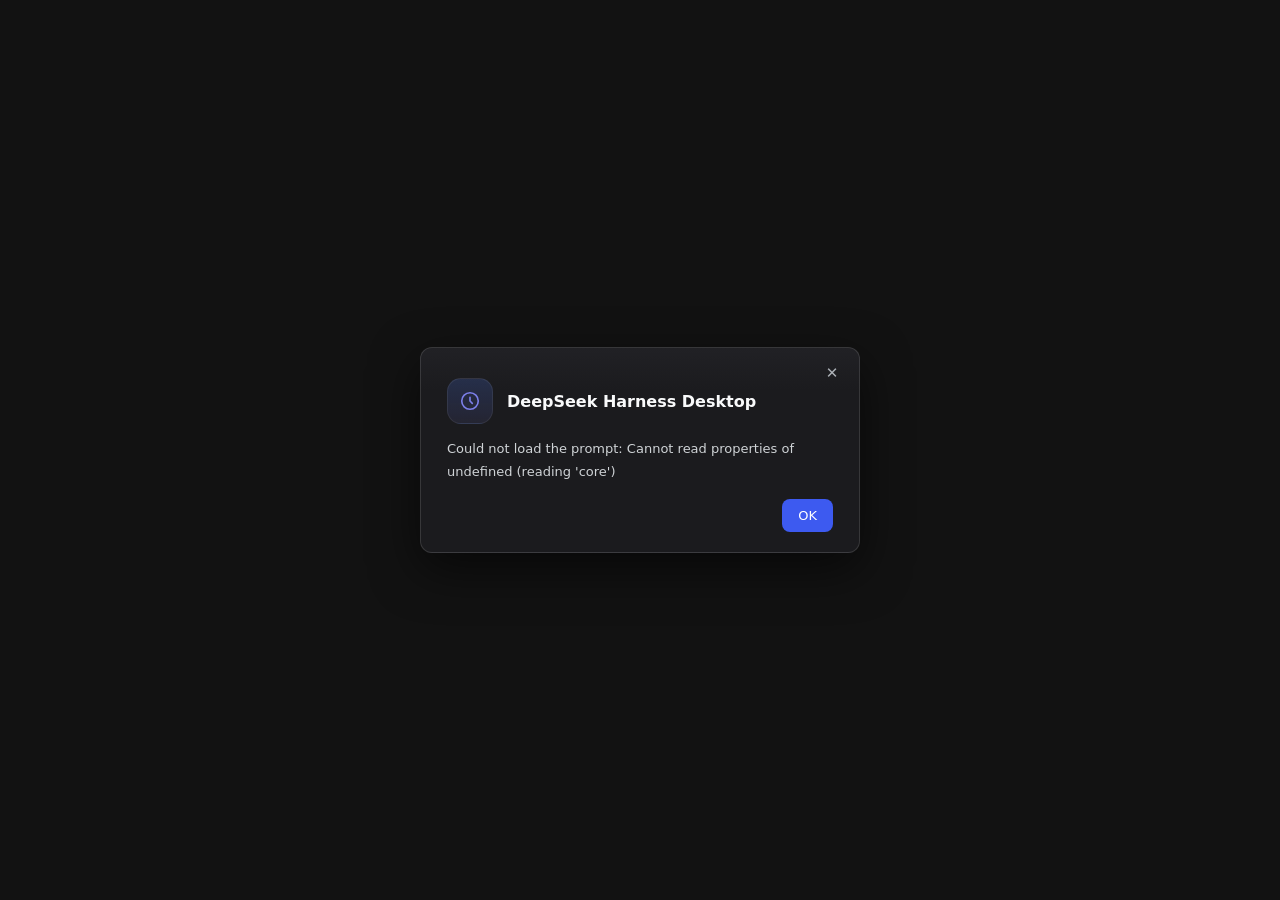
<file: apps/desktop/ui/modal.html>
<!doctype html>
<html lang="zh-CN">
  <head>
    <meta charset="utf-8" />
    <meta name="viewport" content="width=device-width,initial-scale=1" />
    <title>DeepSeek Harness Desktop</title>
    <link rel="stylesheet" href="theme.css?v=0.6.1" />
    <style>
      /* 透明窗口：覆盖 theme.css 的 body 实色背景（否则圆角卡片外露出方框）；
         卡片本身自带渐变背景，body 透明不影响显示 */
      html, body { background: transparent; }
      /* 卡片在窗口内居中。注意 theme.css 的 body 规则是给壳页的（v4 起不再带
         flex 居中），弹窗页必须自己声明，否则卡片贴左上角、圆角外露一大片窗口。 */
      body { display: flex; align-items: center; justify-content: center; }
      /* 卡片不超出窗口：弹窗窗口固定 460×300 且不可缩放。内容超高时由消息区滚动，
         保证底部按钮永远可见/可点（此前长文案会把「确定」推出窗口外，只能靠 ✕ 关）。 */
      .card { max-height: 100%; }
      .head, .foot { flex: none; }
      /* 卡片表面与壳页抽屉/命令面板同源（surface-1），顶部微高光贴合 macOS
         面板质感；不用 theme.css 的 .glow（透明窗口上 blur 光晕渲染发灰发脏，
         观感「不统一」，已移除） */
      .card {
        background: linear-gradient(180deg, var(--dsh-surface-2) 0%, var(--dsh-surface-1) 42px);
      }
      /* 弹窗内嵌：消息区占满卡片剩余高度并内部滚动（flex + min-height:0 才允许
         收缩到内容高度以下，长文案才滚得动） */
      .msg {
        flex: 1 1 auto;
        min-height: 0;
        overflow-y: auto;
        font-size: 13px;
        line-height: 1.7;
        color: var(--text-dim);
        white-space: pre-wrap;
        word-break: break-word;
        user-select: text;
      }
      .foot { display: flex; justify-content: flex-end; gap: 10px; margin-top: 2px; }
      /* 右上角 ✕ 关闭（无系统标题栏后的替代）。
         必须写 `.card button.close-x`：theme.css 有 `.card button{position:relative}`
         （特异性 0,1,1，高于单独的 `.close-x` = 0,1,0），否则 ✕ 会变成流内元素、
         把标题/正文整体下推，底部按钮被挤出窗口。 */
      .card button.close-x {
        position: absolute;
        top: 12px; right: 14px;
        width: 26px; height: 26px;
        border: none;
        border-radius: 8px;
        background: transparent;
        color: var(--text-faint);
        font-size: 15px;
        line-height: 1;
        cursor: pointer;
        padding: 0;
        box-shadow: none;
      }
      .card button.close-x:hover { background: rgba(255, 255, 255, 0.08); color: var(--text); box-shadow: none; }
      .card { padding-top: 30px; }
      .icon-badge.neutral {
        background: linear-gradient(180deg, rgba(79, 124, 247, 0.20), rgba(123, 127, 232, 0.10));
      }
    </style>
  </head>
  <body>
    <div class="card anim">
      <button class="close-x" id="closeX" aria-label="关闭" data-i18n-aria-label="close" title="关闭" data-i18n-title="close">✕</button>
      <div class="head anim" id="head" data-tauri-drag-region>
        <div class="icon-badge neutral">
          <svg width="22" height="22" viewBox="0 0 24 24" fill="none" stroke="#7b7fe8" stroke-width="1.8" stroke-linecap="round" stroke-linejoin="round">
            <circle cx="12" cy="12" r="9"/>
            <path d="M12 8v4l2.5 2.5"/>
          </svg>
        </div>
        <div class="head-text">
          <h1 id="title"></h1>
        </div>
      </div>
      <div class="msg anim anim--d1" id="message"></div>
      <div class="foot anim anim--d1">
        <button class="ghost" id="btnNo" hidden><span data-i18n="later">稍后</span></button>
        <button id="btnOk"><span data-i18n="ok">确定</span></button>
      </div>
    </div>

    <script src="i18n.js?v=0.6.1"></script>
  <script>try { DSH_I18N.applyStatic(document); } catch (e) { /* 填充失败退回 HTML 原文 */ }</script>
    <script src="modal.js?v=0.6.1"></script>
  </body>
</html>
</file>
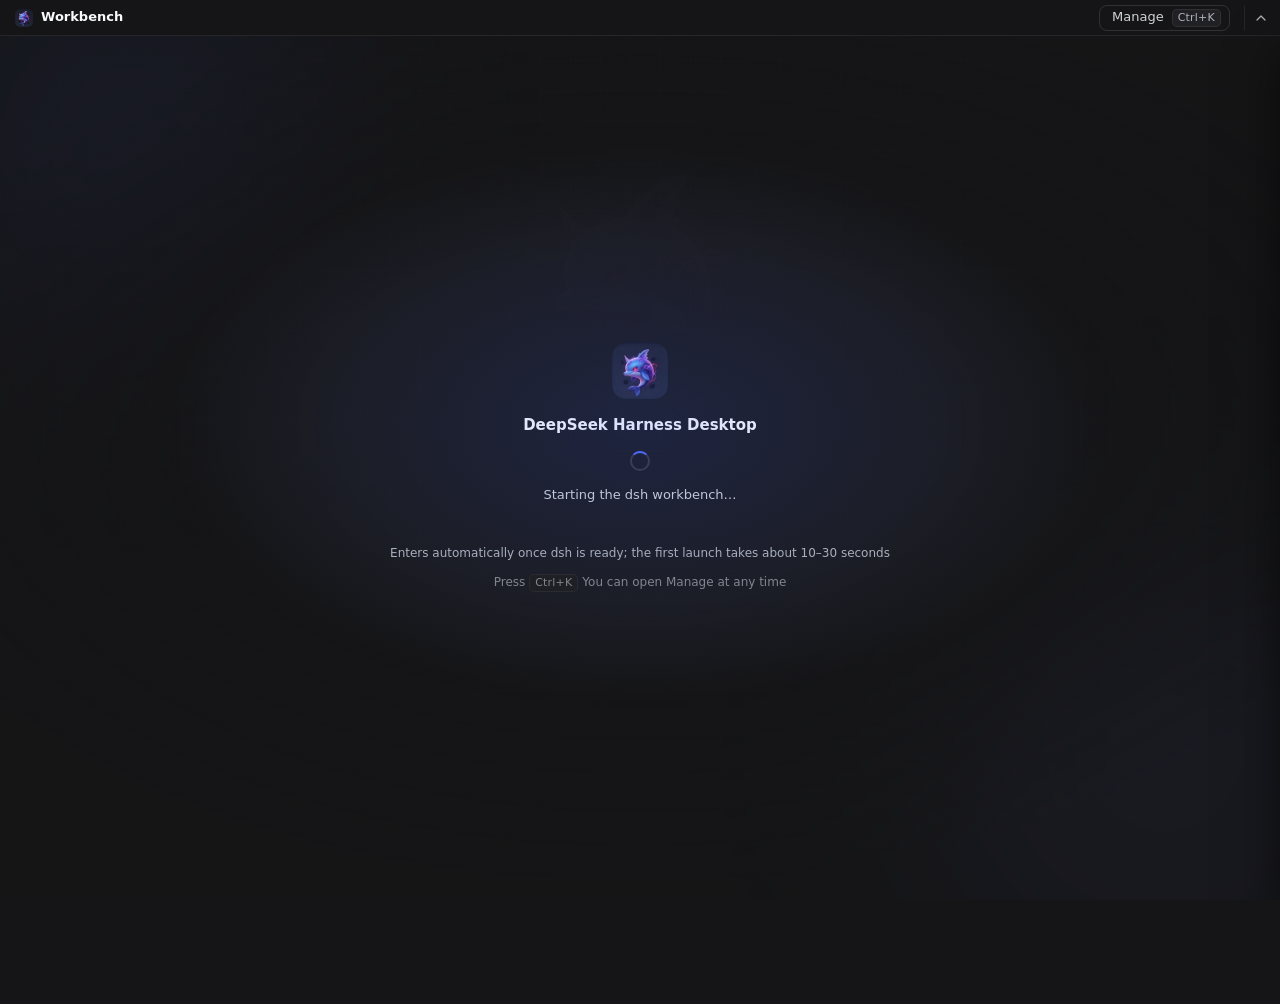
<file: apps/desktop/ui/shell.html>
<!doctype html>
<html lang="zh-CN">
  <head>
    <meta charset="utf-8" />
    <meta name="viewport" content="width=device-width,initial-scale=1" />
    <title>DeepSeek Harness Desktop</title>
    <link rel="stylesheet" href="theme.css?v=0.6.1" />
  </head>
  <body>

<!-- ===================== 氛围背景 ===================== -->
<!-- 纯装饰层：仅在工作台隐藏时可见（点击「管理」打开抽屉 / ⌘K 命令面板）。
     启动加载阶段由 .startup 实色层遮住，不干扰「正在启动 dsh 工作台…」文案。 -->
<div class="ambient" aria-hidden="true">
  <div class="ambient-glow ambient-glow--a"></div>
  <div class="ambient-glow ambient-glow--b"></div>
  <div class="ambient-grid"></div>
  <div class="ambient-info" aria-hidden="true">
    <div class="ai-brand">DeepSeek Harness Desktop</div>
    <div class="ai-row"><span data-i18n="workbench">工作台</span><b id="aiUrl">—</b></div>
    <div class="ai-row"><span>dsh</span><b id="aiDsh">—</b></div>
    <div class="ai-keys"><kbd data-modkey="MODK">⌘K</kbd> <span data-i18n="manage_panel_dot">管理面板 ·</span> <kbd data-modkey="MOD1–4">⌘1–4</kbd> <span data-i18n="switch_section_dot">切换区域 ·</span> <kbd>Esc</kbd> <span data-i18n="close_overlay">关闭浮层</span></div>
  </div>

  <img class="ambient-mark" src="icon.png" alt="" />
</div>

<!-- ===================== 工作台基底 ===================== -->
<!-- 工作台 = 原生 child webview（workbench.rs ensure_ready 垫底），壳页不放 iframe -->
<div class="stage" id="stage">
  <!-- 启动占位：child webview 首次加载期间盖住空白；workbench:ready /
       workbench_ready_cmd 轮询就绪后由 shell.js 隐藏 -->
  <div class="startup" id="startupView">
    <img class="startup-mark" src="icon.png" alt="" />
    <div class="startup-title">DeepSeek Harness Desktop</div>
    <div class="spinner"></div>
    <div class="startup-stage"><span data-i18n="starting_workbench">正在启动 dsh 工作台…</span></div>
    <div class="startup-meta" id="startupMeta"></div>
    <div class="startup-hint"><span data-i18n="dsh_ready_hint">dsh 就绪后自动进入，首次启动约需 10-30 秒</span></div>
    <div class="startup-keys"><span data-i18n="press">按</span> <kbd data-modkey="MODK">⌘K</kbd> <span data-i18n="can_open_manage">可随时打开管理面板</span></div>
  </div>
</div>

<!-- ===================== 顶栏 ===================== -->
<header class="chrome" id="chrome">
  <button class="brand" id="brand" title="单击刷新工作台 · 双击在默认浏览器打开" data-i18n-title="workbench_click_hint"
          aria-label="工作台：单击刷新，双击在默认浏览器打开" data-i18n-aria-label="workbench_title_hint">
    <img class="brand-mark" src="icon.png" alt="" />
    <span data-i18n="workbench">工作台</span>
  </button>

  <span class="chrome-spacer"></span>

  <button class="task-pill" id="taskPill" hidden aria-label="任务中心" data-i18n-aria-label="task_center"></button>
  <button class="manage-btn" id="btnManage"><span data-i18n="manage">管理</span> <kbd data-modkey="MODK">⌘K</kbd><span class="dot-breath" id="manageDot" hidden aria-hidden="true"></span></button>
  <button class="icon-btn" id="btnCollapseChrome" title="收起导航栏" data-i18n-title="collapse_nav" aria-label="收起导航栏" data-i18n-aria-label="collapse_nav">
    <svg class="ic" viewBox="0 0 20 20"><path d="M5 12.5l5-5 5 5"/></svg>
  </button>

  <!-- 任务详情 -->
  <div class="task-pop" id="taskPop" hidden>
    <div class="task-pop-title"><span data-i18n="tasks">任务</span></div>
    <div id="taskList"></div>
  </div>
</header>

<!-- 折叠后的唤出把手（原交互：折叠后顶栏收起、此把手出现在窗口顶部中央）。
     bug 修复：折叠态工作台从 8px 把手条下方开始渲染（workbench.rs
     HANDLE_H_LOGICAL 与 CSS --h-handle 同步），把手不再被层级更高的原生工作台
     盖住——此前「折叠后看不到展开按钮」的根因。 -->
<button class="chrome-restore" id="chromeRestore" aria-hidden="true" title="展开导航栏" data-i18n-title="expand_nav" aria-label="展开导航栏" data-i18n-aria-label="expand_nav">
  <svg class="ic" viewBox="0 0 20 20"><path d="M5 7.5l5 5 5-5"/></svg>
</button>

<!-- ===================== 管理抽屉 ===================== -->
<aside class="drawer" id="drawer" role="dialog" aria-modal="true" aria-label="管理" data-i18n-aria-label="manage">
  <div class="drawer-resize" id="drawerResize" role="separator" aria-orientation="vertical"
       tabindex="0" aria-label="拖动调整抽屉宽度" data-i18n-aria-label="drag_drawer_width" title="拖动调整宽度 · 双击复位" data-i18n-title="drag_width_hint"></div>
    <div class="drawer-head">
    <div class="segmented" role="tablist" aria-label="管理分区" data-i18n-aria-label="manage_sections">
      <button role="tab" data-section="dsh" class="active" aria-selected="true">dsh</button>
      <button role="tab" data-section="plugins" aria-selected="false"><span data-i18n="plugins">插件</span></button>
      <button role="tab" data-section="about" aria-selected="false"><span data-i18n="about">关于</span><span class="dot-breath dot-inline" id="aboutTabDot" hidden aria-hidden="true"></span></button>
    </div>
    <button class="icon-btn drawer-close" id="drawerClose" title="关闭" data-i18n-title="close" aria-label="关闭" data-i18n-aria-label="close">
      <svg class="ic" viewBox="0 0 20 20"><path d="M5.5 5.5l9 9M14.5 5.5l-9 9"/></svg>
    </button>
  </div>

  <div class="drawer-body">
    <!-- ---------- dsh ---------- -->
    <section class="drawer-section active" data-section="dsh">
      <div class="panel">
        <div class="panel-head">
          <div>
            <div class="panel-label"><span data-i18n="current_version">当前版本</span></div>
            <div class="ver-row">
              <span class="ver-num mono" id="dshCurrent">—</span>
              <span class="badge badge-current" id="dshCurrentBadge" hidden data-i18n="current">当前</span>
            </div>
            <div class="status" id="dshStatus" role="status" aria-live="polite"></div>
          </div>
          <button class="btn ghost sm" id="btnCheckDsh"><span data-i18n="check_updates">检查更新</span></button>
        </div>
        <div class="update-banner" id="dshUpdateBanner" hidden>
          <div class="ub-text"><span data-i18n="update_found">发现新版本</span> <b class="mono" id="dshLatest">—</b></div>
          <button class="btn sm" id="btnUpdateDsh"><span data-i18n="update_to_latest">更新到最新</span></button>
        </div>
      </div>

      <div class="panel">
        <div class="panel-head">
          <div class="panel-title"><span data-i18n="version_list">版本列表</span></div>
          <button class="link-btn" id="btnRegistry"><span data-i18n="registry_settings">Registry 源设置</span></button>
        </div>
        <div class="panel-hint"><span data-i18n="version_switch_hint">已安装的历史版本可直接切换；「回滚」回到上一版本</span></div>
        <table class="table">
          <thead><tr><th><span data-i18n="version">版本</span></th><th><span data-i18n="status">状态</span></th><th class="ta-r"><span data-i18n="actions">操作</span></th></tr></thead>
          <tbody id="versionRows"></tbody>
        </table>
        <div class="inline-form">
          <input class="input mono" id="verInput" type="text" placeholder="输入版本号安装，如 0.1.1-rc.2" data-i18n-placeholder="version_input_placeholder" autocomplete="off" spellcheck="false" maxlength="32" />
          <button class="btn ghost" id="btnInstallVer"><span data-i18n="install">安装</span></button>
        </div>
        <div class="panel-hint"><span data-i18n="version_list_hint_a">列表默认只显示最近 5 个版本；如需安装其它版本，直接在上方输入版本号。</span></div>
      </div>
    </section>

    <!-- ---------- 插件 ---------- -->
    <section class="drawer-section" data-section="plugins">
      <div class="panel">
        <div class="panel-title"><span data-i18n="install_plugin">安装插件</span></div>
        <div class="panel-hint"><span data-i18n="plugin_sources_hint">支持以下来源；装/卸完成后工作台自动重启：</span></div>
        <ul class="hint-list">
          <li><span data-i18n="npm_package_label">npm 包名：</span><span class="mono">@scope/pkg</span></li>
          <li>Git / tarball：<span class="mono">owner/repo</span>、<span class="mono">github:…</span>、<span class="mono">git+https://…</span>、<span class="mono">https://…tgz</span></li>
          <li><span data-i18n="local_plugin_dir">本地插件目录的</span><b><span data-i18n="absolute_path">绝对路径</span></b>：<span class="mono">D:\plugins\my-plugin</span></li>
          <li><span data-i18n="pin_version_label">指定版本（npm / Git）：</span><span class="mono">#ref</span>、<span class="mono">#semver:^1</span>、<span class="mono">#path:sub</span></li>
        </ul>
        <div class="inline-form">
          <input class="input mono" id="pkgInput" type="text" placeholder="npm 包名 / Git 源 / 本地绝对路径" data-i18n-placeholder="plugin_input_placeholder" spellcheck="false" maxlength="1024" />
          <button class="btn" id="btnInstallPkg"><span data-i18n="install">安装</span></button>
          <button class="btn danger-ghost" id="btnRemovePkg"><span data-i18n="uninstall">卸载</span></button>
        </div>
      </div>

      <div class="panel">
        <div class="panel-head">
          <div class="panel-title"><span data-i18n="installed_plugins">已安装插件</span></div>
          <span class="panel-hint" id="pluginCount" style="margin-top:0">—</span>
          <button class="btn ghost sm" id="btnCheckPluginUpdates" title="对 npm 来源的插件查 registry 最新版（Git/本地来源不比对版本）" data-i18n-title="plugin_update_hint"><span data-i18n="check_updates">检查更新</span></button>
        </div>
        <div class="list" id="pluginList"></div>
        <div class="empty" id="pluginEmpty" hidden><span data-i18n="no_plugins">尚未安装插件 · 在上方输入包名开始安装</span></div>
      </div>

      <div class="panel">
        <div class="panel-head">
          <div class="panel-title"><span data-i18n="output">输出</span></div>
          <button class="link-btn" id="btnClearLog"><span data-i18n="clear">清空</span></button>
        </div>
        <div class="empty" id="pluginLogEmpty"><span data-i18n="no_output">暂无操作记录 · 安装或卸载插件后显示实时输出</span></div>
        <pre class="log" id="pluginLog" role="log" aria-live="polite" hidden></pre>
      </div>
    </section>

    <!-- ---------- 关于 ---------- -->
    <section class="drawer-section" data-section="about">
      <!-- App 自身有新版本时的横幅（启动探测 / 手动检查后显示；更新进行中自动隐藏） -->
      <div class="update-banner" id="appUpdateBanner" hidden>
        <div class="ub-text"><span data-i18n="app_update_available">App 有新版本</span> <b class="mono" id="appUpdateLatest">—</b></div>
        <button class="btn sm" id="btnAppUpdateNow"><span data-i18n="download_and_install">下载并安装</span></button>
      </div>

      <div class="panel">
        <div class="about-head">
          <img class="about-mark" src="icon.png" alt="" />
          <div>
            <div class="about-name">DeepSeek Harness Desktop</div>
            <div class="about-meta"><span data-i18n="version">版本</span> <span class="mono" id="appVersion">—</span> <span data-i18n="about_meta">· stable · 桌面壳（Tauri）</span></div>
            <div class="about-meta"><span data-i18n="about_author">作者 Jedeiah · MIT License</span></div>
            <a class="link" id="repoLink" href="#" title="在浏览器打开 GitHub 仓库，给项目点一个 Star" data-i18n-title="about_star_title" data-i18n="about_star">⭐ github.com/Jedeiah/dsh-desktop · 顺手点个 Star 支持一下 ↗</a>
          </div>
        </div>
        <div class="btn-row">
          <button class="btn ghost" id="btnCheckApp"><span data-i18n="check_updates">检查更新</span></button>
          <button class="btn" id="btnDownloadApp" disabled><span data-i18n="download_and_install_update">下载并安装更新</span></button>
          <button class="btn ghost" id="btnOpenReleases"><span data-i18n="open_download_page">在浏览器打开下载页</span></button>
        </div>
        <div class="status" id="appStatus" role="status" aria-live="polite"></div>
        <div class="progress" id="appProgress" hidden role="progressbar" aria-label="更新下载进度" data-i18n-aria-label="update_progress" aria-valuemin="0" aria-valuemax="100">
          <div class="progress-fill" id="appProgressFill" style="width:0%"></div>
        </div>
        <div class="panel-hint" id="appProgressText" hidden></div>
      </div>

      <div class="panel">
        <div class="panel-title" style="color:var(--danger)"><span data-i18n="uninstall">卸载</span></div>
        <div class="panel-hint"><span data-i18n="uninstall_caution">卸载操作不可撤销，请谨慎选择</span></div>
        <div class="btn-row" style="margin-top:10px">
          <button class="btn danger-ghost" id="btnToggleUninstall"><span data-i18n="uninstall_app_ellipsis">卸载应用…</span></button>
        </div>
        <div id="uninstallZone" hidden>
          <div class="uninstall-row">
            <span class="opt-icon"><svg class="ic" viewBox="0 0 20 20"><circle cx="10" cy="10" r="7.5"/><path d="M10 6v5M10 13.5v.5"/></svg></span>
            <div class="grow">
              <div class="opt-title"><span data-i18n="uninstall_app_only">仅卸载应用</span></div>
              <div class="opt-desc"><span data-i18n="uninstall_keep_hint">保留 ~/.dsh 配置与数据，便于将来重装</span></div>
            </div>
            <button class="btn danger-ghost sm" id="btnUninstallKeep"><span data-i18n="uninstall_keep_data">卸载（保留数据）</span></button>
          </div>
          <div class="uninstall-row">
            <span class="opt-icon"><svg class="ic" viewBox="0 0 20 20"><path d="M4 6h12M8.5 6V4.5h3V6"/><path d="M6 6l.7 8.8a1.6 1.6 0 0 0 1.6 1.5h3.4a1.6 1.6 0 0 0 1.6-1.5L14 6"/></svg></span>
            <div class="grow">
              <div class="opt-title"><span data-i18n="uninstall_full">完整卸载</span></div>
              <div class="opt-desc"><span data-i18n="uninstall_full_hint">同时删除 ~/.dsh 中全部配置、插件与版本数据，不可恢复</span></div>
            </div>
            <button class="btn danger-ghost sm" id="btnUninstallWipe"><span data-i18n="uninstall_full_b">完全卸载</span></button>
          </div>
          <div class="status" id="uninstallStatus" role="status" aria-live="polite"></div>
        </div>
      </div>
    </section>
  </div>
</aside>

<!-- ===================== 命令面板 ===================== -->
<div class="palette-overlay" id="paletteOverlay" role="dialog" aria-modal="true" aria-label="命令面板" data-i18n-aria-label="command_palette" hidden>
  <div class="palette" role="dialog" aria-modal="true" aria-label="命令面板" data-i18n-aria-label="command_palette">
    <input class="palette-input" id="paletteInput" type="text" placeholder="搜索区域或命令…" data-i18n-placeholder="palette_placeholder" autocomplete="off" spellcheck="false" maxlength="64" />
    <div class="palette-list" id="paletteList"></div>
  </div>
</div>

<!-- ===================== 首次引导 ===================== -->
<div class="setup-overlay" id="setupOverlay" role="dialog" aria-modal="true" aria-label="首次安装引导" data-i18n-aria-label="setup_guide" hidden>
  <div class="setup-card">
    <div class="setup-head">
      <img class="setup-mark" src="icon.png" alt="" />
      <div>
        <h1><span data-i18n="prepare_runtime">准备 dsh 运行时</span></h1>
        <p><span data-i18n="setup_subtitle">DeepSeek Harness Desktop 桌面壳 · 首次启动</span></p>
      </div>
    </div>

    <!-- 待开始 / 安装中 -->
    <div id="setupStageArea">
      <div class="stage-line" id="setupStage"><span data-i18n="prepare_install_runtime">准备安装 dsh 运行时</span></div>
      <div class="panel-hint" id="setupVerDisplay" style="margin-top:0"><span data-i18n="will_install_version">将安装版本</span> <b class="mono" id="setupVerShow">—</b> <span data-i18n="change_in_advanced">· 可在高级选项更改</span></div>
      <div class="progress" id="setupProgress" hidden role="progressbar" aria-label="安装进度" data-i18n-aria-label="install_progress"><div class="progress-fill"></div></div>
      <div class="panel-hint" id="setupMeta"><span data-i18n="setup_body">首次安装需下载约 300MB 依赖包，通常需要几分钟。可在下方「高级选项」选择版本与 Registry 源。</span></div>
      <div class="setup-actions">
        <button class="btn" id="btnSetupInstall"><span data-i18n="install_dsh">安装 dsh</span></button>
        <button class="btn ghost" id="btnSetupCancel" hidden><span data-i18n="cancel_install">取消安装</span></button>
      </div>

      <details class="adv" id="setupAdv">
        <summary>
          <svg class="chev" width="10" height="10" viewBox="0 0 10 10" aria-hidden="true"><path d="M3.5 1.5L7 5 3.5 8.5" fill="none" stroke="currentColor" stroke-width="1.5" stroke-linecap="round" stroke-linejoin="round"/></svg>
          <span data-i18n="advanced_options">高级选项</span>
        </summary>
        <div class="adv-body">
          <div class="field">
            <span data-i18n="registry_source">Registry 源</span>
            <div class="row">
              <input class="input mono" id="setupReg" type="text" value="https://registry.npmjs.org" spellcheck="false" maxlength="400" />
              <button class="btn ghost sm" id="btnRefreshVer" title="按当前 Registry 源重新获取可用版本" data-i18n-title="refresh_versions_hint"><span data-i18n="refresh_versions">刷新版本</span></button>
            </div>
          </div>
          <div class="field">
            <span data-i18n="version">版本</span>
            <div class="cselect" id="setupVerWrap">
              <button class="cselect-trigger" id="setupVerTrigger" type="button" aria-haspopup="listbox" aria-expanded="false">
                <span id="setupVerLabel" data-i18n="loading">加载中…</span>
                <span class="cselect-caret" aria-hidden="true"></span>
              </button>
              <ul class="cselect-menu" id="setupVerMenu" role="listbox" hidden></ul>
            </div>
            <input class="input mono" id="verManual" type="text" placeholder="或输入指定版本号（如 0.1.1-rc.2）" data-i18n-placeholder="version_input_hint" spellcheck="false" maxlength="32" />
          </div>
          <p class="adv-note"><span data-i18n="version_list_hint_b">列表默认只显示最近 5 个版本，其它版本请直接在上方版本号输入框输入。</span><br /><span data-i18n="registry_note">更改将应用于本次下载；Registry 源建议保持默认，改动后点「刷新版本」重新获取列表。</span></p>
        </div>
      </details>
    </div>

    <!-- 失败 / 取消 -->
    <div id="setupError" hidden>
      <div class="err-box">
        <svg class="ic" viewBox="0 0 20 20" aria-hidden="true"><circle cx="10" cy="10" r="7.5"/><path d="M10 6v5M10 13.5v.5"/></svg>
        <div>
          <div class="err-title" id="setupErrTitle"><span data-i18n="install_failed">安装失败</span></div>
          <div class="err-msg" id="setupErrMsg"></div>
        </div>
      </div>
      <div class="setup-actions"><button class="btn" id="btnSetupRetry"><span data-i18n="retry">重试</span></button></div>
    </div>

    <!-- 完成 -->
    <div id="setupDone" hidden>
      <div class="done-view">
        <div class="done-icon"><svg class="ic" viewBox="0 0 20 20"><path d="M5 10.5l3.2 3.2L15 6.5"/></svg></div>
        <div class="done-title"><span data-i18n="dsh_ready">dsh 已就绪</span></div>
        <div class="done-msg mono" id="setupDoneVer">—</div>
        <div class="setup-actions"><button class="btn" id="btnEnterWorkbench"><span data-i18n="enter_workbench">进入工作台</span></button></div>
      </div>
    </div>
  </div>
</div>

<!-- ===================== 确认弹窗 ===================== -->
<div class="modal-overlay" id="modal" hidden>
  <div class="modal" role="dialog" aria-modal="true" aria-labelledby="modalTitle">
    <button class="icon-btn modal-close" id="modalClose" title="关闭" data-i18n-title="close" aria-label="关闭" data-i18n-aria-label="close">
      <svg class="ic" viewBox="0 0 20 20"><path d="M5.5 5.5l9 9M14.5 5.5l-9 9"/></svg>
    </button>
    <div class="modal-head">
      <div class="modal-icon" id="modalIcon">
        <svg class="ic" viewBox="0 0 20 20"><circle cx="10" cy="10" r="7.5"/><path d="M10 9v4.5M10 6.2v.5"/></svg>
      </div>
      <div class="modal-title" id="modalTitle"><span data-i18n="confirm_action">确认操作</span></div>
    </div>
    <div class="modal-msg" id="modalMsg"></div>
    <div class="modal-foot">
      <button class="btn ghost" id="modalNo"><span data-i18n="cancel">取消</span></button>
      <button class="btn" id="modalOk"><span data-i18n="ok">确定</span></button>
    </div>
  </div>
</div>

<!-- ===================== Registry 源设置弹窗 ===================== -->
<div class="modal-overlay" id="registryModal" hidden>
  <div class="modal" role="dialog" aria-modal="true" aria-labelledby="registryTitle">
    <button class="icon-btn modal-close" id="registryClose" title="关闭" data-i18n-title="close" aria-label="关闭" data-i18n-aria-label="close">
      <svg class="ic" viewBox="0 0 20 20"><path d="M5.5 5.5l9 9M14.5 5.5l-9 9"/></svg>
    </button>
    <div class="modal-head">
      <div class="modal-icon">
        <svg class="ic" viewBox="0 0 20 20"><circle cx="10" cy="10" r="7.5"/><path d="M10 9v4.5M10 6.2v.5"/></svg>
      </div>
      <div class="modal-title" id="registryTitle"><span data-i18n="registry_settings">Registry 源设置</span></div>
    </div>
    <div class="modal-msg" style="margin-top:4px"><span data-i18n="registry_hint">安装与更新 dsh 时使用的下载源，保存后立即生效。</span></div>
    <div style="margin-top:12px">
      <input class="input mono" id="registryInput" type="text" value="https://registry.npmjs.org" spellcheck="false" maxlength="400" />
    </div>
    <div class="modal-foot">
      <button class="btn ghost" id="registryCancel"><span data-i18n="cancel">取消</span></button>
      <button class="btn" id="registrySave"><span data-i18n="save">保存</span></button>
    </div>
  </div>
</div>

<!-- ===================== Toast ===================== -->
<div class="toasts" id="toasts" aria-live="polite"></div>

<!-- 氛围背景鼠标交互（方案 7）；独立文件：壳页脚本异常也不影响它 -->
<script src="ambient.js?v=0.6.1"></script>
<script src="i18n.js?v=0.6.1"></script>
<!-- 同步填充：DOM 解析完、尚未绘制时执行 → 首帧即目标语种；失败则退回 HTML 原文。 -->
  <script>try { DSH_I18N.applyStatic(document); } catch (e) { /* 填充失败退回 HTML 原文 */ }</script>
  <script src="shell.js?v=0.6.1"></script>
  </body>
</html>
</file>
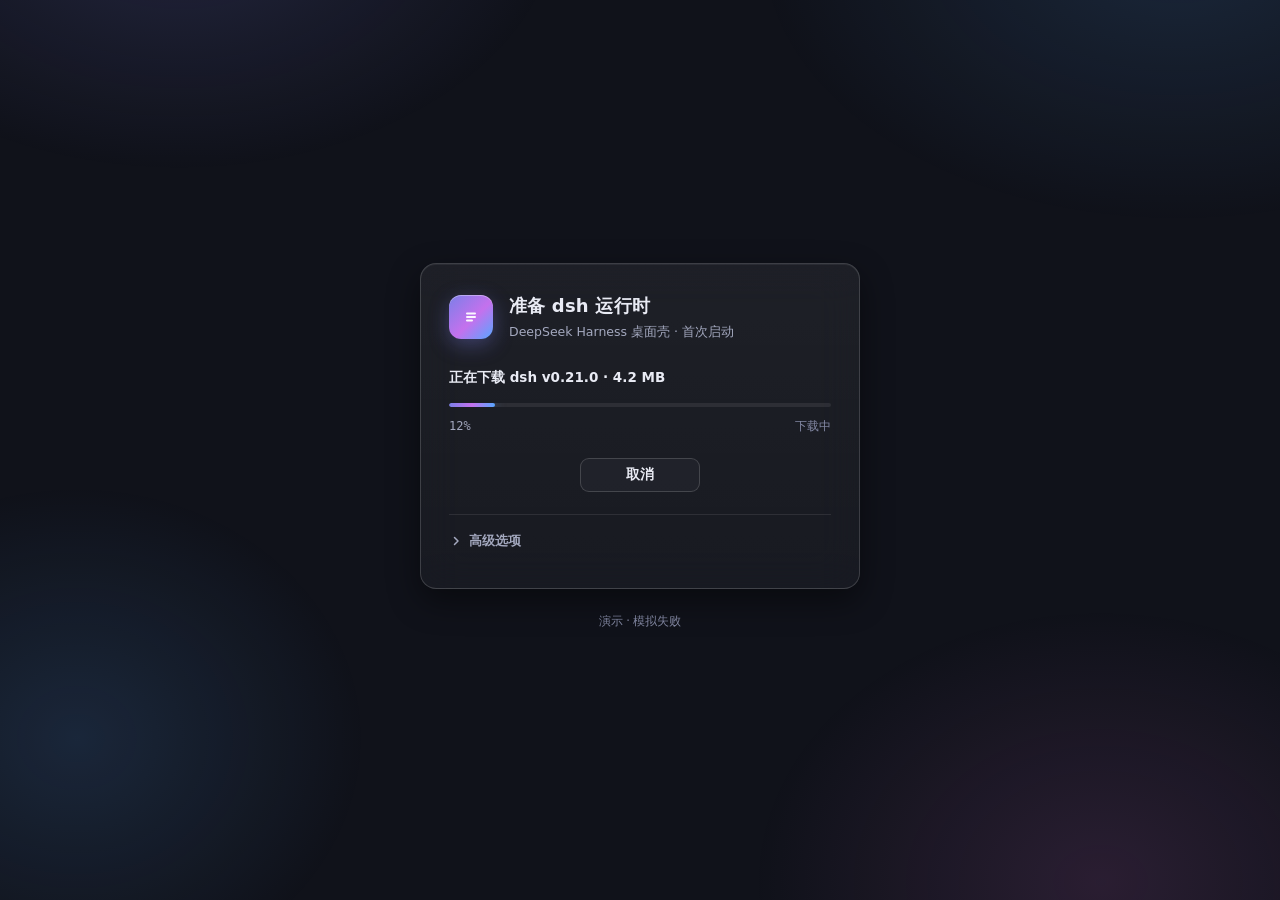
<file: docs/design/2026-08-22-shell-ui/setup.html>
<!DOCTYPE html>
<html lang="zh-CN">
<head>
<meta charset="UTF-8">
<meta name="viewport" content="width=device-width, initial-scale=1.0">
<title>DeepSeek Harness · 首次引导</title>
<link rel="stylesheet" href="tokens.css">
<style>
/* ============ 基础 ============ */
* { box-sizing: border-box; margin: 0; padding: 0; }
html, body { height: 100%; }
body {
  background: var(--dsh-bg);
  color: var(--dsh-fg);
  font-family: var(--dsh-font-ui);
  font-size: var(--dsh-text-md);
  line-height: 1.55;
  -webkit-font-smoothing: antialiased;
  display: grid; place-items: center; padding: 24px;
}
body::before {
  content: ""; position: fixed; inset: 0; z-index: 0; pointer-events: none;
  background:
    radial-gradient(620px 420px at 14% -10%, var(--dsh-glow-purple), transparent 62%),
    radial-gradient(700px 460px at 92% -6%, var(--dsh-glow-blue), transparent 60%),
    radial-gradient(560px 440px at 86% 98%, var(--dsh-glow-pink), transparent 62%),
    radial-gradient(480px 420px at 6% 82%, var(--dsh-glow-blue), transparent 60%);
}
.mono { font-family: var(--dsh-font-mono); }
:focus-visible { outline: 2px solid var(--dsh-accent); outline-offset: 2px; }
main { position: relative; z-index: 1; width: 100%; max-width: 440px; }

/* ============ 卡片 ============ */
.card {
  border-radius: 16px;
  border: 1px solid var(--dsh-border-strong);
  background: linear-gradient(180deg, rgba(255,255,255,0.06), rgba(255,255,255,0.035));
  box-shadow: var(--dsh-shadow-pop), inset 0 1px 0 rgba(255,255,255,0.06);
  padding: 28px;
  backdrop-filter: blur(20px);
  -webkit-backdrop-filter: blur(20px);
}
.head { display: flex; align-items: center; gap: 16px; margin-bottom: 26px; }
.logo {
  width: 44px; height: 44px; flex: none; border-radius: 12px;
  display: grid; place-items: center;
  background: linear-gradient(135deg, #7B7FE8, #C471ED 55%, #58A6FF);
  box-shadow: 0 6px 20px rgba(123,127,232,.35), inset 0 1px 0 rgba(255,255,255,.35);
}
.logo svg { width: 22px; height: 22px; }
.head h1 { font-size: 18px; font-weight: 650; letter-spacing: .2px; }
.head p { margin-top: 2px; font-size: 12.5px; color: var(--dsh-fg-muted); }

/* ============ 进度 ============ */
.stage-line { font-size: 13.5px; font-weight: 600; color: var(--dsh-fg); min-height: 22px; }
.progress {
  position: relative; height: 4px; border-radius: 999px; margin: 14px 0 10px;
  background: rgba(255,255,255,0.08); overflow: hidden;
}
.progress-fill {
  position: absolute; inset: 0 auto 0 0; width: 0%;
  border-radius: 999px;
  background: linear-gradient(90deg, #7B7FE8, #C471ED, #58A6FF);
  box-shadow: 0 0 12px rgba(123,127,232,.55);
  transition: width .38s var(--dsh-ease);
}
.progress-fill::after {
  content: ""; position: absolute; inset: 0;
  background: linear-gradient(90deg, transparent, rgba(255,255,255,.45), transparent);
  transform: translateX(-100%);
  animation: sheen 1.6s ease-in-out infinite;
}
@keyframes sheen { 60% { transform: translateX(100%); } 100% { transform: translateX(100%); } }
.meta-line { display: flex; justify-content: space-between; align-items: center; font-size: 12px; color: var(--dsh-fg-subtle); }
#pct { font-family: var(--dsh-font-mono); font-size: 12px; color: var(--dsh-fg-muted); }
.actions { margin-top: 22px; display: flex; justify-content: center; }
.actions .btn { min-width: 120px; }

/* ============ 按钮 ============ */
.btn {
  display: inline-flex; align-items: center; justify-content: center; gap: 8px;
  height: var(--dsh-control-h); padding: 0 18px; border-radius: 9px;
  font: inherit; font-size: 13.5px; font-weight: 600; text-decoration: none;
  border: 1px solid transparent; cursor: pointer; user-select: none; white-space: nowrap;
  transition: background var(--dsh-dur) var(--dsh-ease), border-color var(--dsh-dur) var(--dsh-ease),
              color var(--dsh-dur) var(--dsh-ease), box-shadow var(--dsh-dur) var(--dsh-ease),
              transform var(--dsh-dur) var(--dsh-ease);
}
.btn:disabled { opacity: .42; cursor: not-allowed; pointer-events: none; }
.btn-primary { background: var(--dsh-accent-strong); color: #fff; border-color: rgba(123,127,232,0.4); }
.btn-primary:hover:not(:disabled) { background: var(--dsh-accent-hover); box-shadow: 0 2px 10px rgba(0,0,0,.3); }
.btn-primary:active:not(:disabled) { background: var(--dsh-accent-active); transform: translateY(1px); }
.btn-ghost { background: rgba(255,255,255,0.03); color: var(--dsh-fg); border-color: var(--dsh-border-strong); }
.btn-ghost:hover:not(:disabled) { background: rgba(255,255,255,0.07); border-color: rgba(255,255,255,0.24); }
.btn-ghost:active:not(:disabled) { background: rgba(255,255,255,0.05); transform: translateY(1px); }

/* ============ 输入框 / 选择 ============ */
.input {
  height: var(--dsh-control-h); padding: 0 12px; border-radius: 9px; width: 100%;
  background: rgba(255,255,255,0.04); border: 1px solid var(--dsh-border-strong);
  color: var(--dsh-fg); font: inherit; font-size: 13.5px;
  transition: border-color var(--dsh-dur) var(--dsh-ease), box-shadow var(--dsh-dur) var(--dsh-ease);
}
.input::placeholder { color: var(--dsh-fg-subtle); }
.input:hover { border-color: rgba(255,255,255,0.24); }
.input:focus { outline: none; border-color: var(--dsh-accent); box-shadow: 0 0 0 3px rgba(123,127,232,0.22); }
select.input { appearance: auto; cursor: pointer; }
label.field { display: block; margin-bottom: 14px; }
label.field .label-text { display: block; font-size: 12.5px; font-weight: 600; color: var(--dsh-fg-muted); margin-bottom: 7px; }

/* ============ 失败态 ============ */
.err-box {
  display: flex; gap: 12px; padding: 14px 16px; border-radius: 10px;
  background: var(--dsh-danger-soft); border: 1px solid rgba(248,81,73,0.4);
}
.err-icon { width: 18px; height: 18px; flex: none; margin-top: 1px; }
.err-title { font-size: 13.5px; font-weight: 650; color: #F98C86; }
.err-msg { margin-top: 2px; font-size: 12.5px; color: #F0B9B6; line-height: 1.6; }

/* ============ 完成态 ============ */
.done-icon {
  width: 46px; height: 46px; margin: 0 auto 14px; border-radius: 50%;
  display: grid; place-items: center;
  background: rgba(63,185,80,0.14); border: 1px solid rgba(63,185,80,0.45);
  box-shadow: 0 0 22px rgba(63,185,80,.3);
}
.done-icon svg { width: 22px; height: 22px; }
.done-title { text-align: center; font-size: 17px; font-weight: 650; letter-spacing: .2px; }
.done-msg { text-align: center; margin-top: 4px; font-size: 13px; color: var(--dsh-fg-muted); }

/* ============ 高级选项 ============ */
.adv { margin-top: 22px; border-top: 1px solid var(--dsh-border); padding-top: 6px; }
.adv summary {
  list-style: none; display: flex; align-items: center; gap: 8px;
  padding: 10px 0; cursor: pointer; font-size: 12.5px; font-weight: 600; color: var(--dsh-fg-muted);
  user-select: none;
}
.adv summary::-webkit-details-marker { display: none; }
.adv summary .chev { transition: transform var(--dsh-dur) var(--dsh-ease); margin-left: 2px; }
.adv[open] summary .chev { transform: rotate(90deg); }
.adv summary:hover { color: var(--dsh-fg); }
.adv-body { padding: 12px 0 2px; }
.adv-note { margin-top: 12px; font-size: 11.5px; color: var(--dsh-fg-subtle); }

/* ============ 页脚演示入口 ============ */
.foot { margin-top: 18px; text-align: center; }
.link-btn {
  background: none; border: none; cursor: pointer;
  font: inherit; font-size: 11.5px; color: var(--dsh-fg-subtle);
  padding: 6px 10px; border-radius: 6px;
  transition: color var(--dsh-dur), background var(--dsh-dur);
}
.link-btn:hover { color: var(--dsh-fg-muted); background: rgba(255,255,255,0.04); }
</style>
</head>
<body>

<main data-od-id="setup-card">
  <div class="card">
    <div class="head">
      <div class="logo">
        <svg viewBox="0 0 22 22" aria-hidden="true">
          <path d="M7 7.5h8M7 11h8M7 14.5h5" stroke="#fff" stroke-width="2" stroke-linecap="round" opacity=".95"/>
        </svg>
      </div>
      <div>
        <h1>准备 dsh 运行时</h1>
        <p>DeepSeek Harness 桌面壳 · 首次启动</p>
      </div>
    </div>

    <!-- 进行中 -->
    <div class="stage-area" id="stage-area">
      <div class="stage-line" id="stage-line">正在连接 registry…</div>
      <div class="progress" role="progressbar" aria-valuemin="0" aria-valuemax="100" aria-valuenow="0" aria-label="安装进度" id="progress"><div class="progress-fill" id="progress-fill"></div></div>
      <div class="meta-line">
        <span id="pct">0%</span>
        <span id="sub-line">下载中</span>
      </div>
      <div class="actions">
        <button class="btn btn-ghost" id="btn-cancel">取消</button>
      </div>
    </div>

    <!-- 失败 / 取消 -->
    <div id="fail-area" hidden>
      <div class="err-box">
        <svg class="err-icon" viewBox="0 0 18 18" aria-hidden="true">
          <circle cx="9" cy="9" r="7.5" fill="none" stroke="#F85149" stroke-width="1.6"/>
          <path d="M6.5 6.5l5 5M11.5 6.5l-5 5" stroke="#F85149" stroke-width="1.6" stroke-linecap="round"/>
        </svg>
        <div>
          <div class="err-title" id="err-title">安装失败</div>
          <div class="err-msg" id="err-msg"></div>
        </div>
      </div>
      <div class="actions">
        <button class="btn btn-primary" id="btn-retry">重试</button>
      </div>
    </div>

    <!-- 完成 -->
    <div id="done-area" hidden>
      <div class="done-icon">
        <svg viewBox="0 0 18 18" aria-hidden="true">
          <path d="M4 9.5l3.2 3.2L14 5.5" stroke="#3FB950" stroke-width="2" stroke-linecap="round" stroke-linejoin="round"/>
        </svg>
      </div>
      <div class="done-title">安装完成</div>
      <div class="done-msg mono" id="done-msg">dsh v0.21.0 已就绪</div>
      <div class="actions">
        <a class="btn btn-primary" id="btn-launch" href="index.html">进入工作台</a>
      </div>
    </div>

    <!-- 高级选项 -->
    <details class="adv" id="adv">
      <summary>
        <svg class="chev" width="10" height="10" viewBox="0 0 10 10" aria-hidden="true">
          <path d="M3.5 1.5l3.5 3.5-3.5 3.5" fill="none" stroke="currentColor" stroke-width="1.5" stroke-linecap="round" stroke-linejoin="round"/>
        </svg>
        高级选项
      </summary>
      <div class="adv-body">
        <label class="field">
          <span class="label-text">Registry 源</span>
          <input class="input mono" id="reg-input" value="https://registry.npmjs.org" spellcheck="false">
        </label>
        <label class="field">
          <span class="label-text">版本</span>
          <select class="input" id="ver-select">
            <option value="0.21.0">最新版 · v0.21.0</option>
            <option value="0.20.3">v0.20.3</option>
            <option value="0.20.2">v0.20.2</option>
            <option value="0.19.9">v0.19.9</option>
          </select>
        </label>
        <p class="adv-note">更改将应用于本次下载。Registry 源建议保持默认。</p>
      </div>
    </details>
  </div>

  <footer class="foot">
    <button class="link-btn" id="btn-demo-fail">演示 · 模拟失败</button>
  </footer>
</main>

<script>
"use strict";
const sleep = ms => new Promise(r => setTimeout(r, ms));
const $ = id => document.getElementById(id);

let timer = null;
let cancelled = false;

/* ---------- 阶段定义 ---------- */
const STAGES = [
  { min: 0,  max: 8,   dur: 700,  label: '正在连接 registry…',              sub: '连接中' },
  { min: 8,  max: 62,  dur: 2400, label: v => '正在下载 dsh v' + v + ' · 4.2 MB', sub: '下载中' },
  { min: 62, max: 84,  dur: 1400, label: '正在校验完整性（SHA-256）…',      sub: '校验中' },
  { min: 84, max: 100, dur: 1600, label: v => '正在切换到 v' + v + '…',      sub: '切换中' },
];

function setProgress(pct) {
  $('progress-fill').style.width = pct + '%';
  $('pct').textContent = pct + '%';
  $('progress').setAttribute('aria-valuenow', pct);
}
function show(id) {
  ['stage-area', 'fail-area', 'done-area'].forEach(a => $(a).hidden = a !== id);
}

async function runInstall() {
  clearTimeout(timer);
  cancelled = false;
  show('stage-area');
  $('btn-cancel').disabled = false;
  $('btn-cancel').textContent = '取消';
  $('adv').open = false;

  let pct = 0;
  const ver = selectedVersion();
  for (const s of STAGES) {
    if (cancelled) return;
    $('stage-line').textContent = typeof s.label === 'function' ? s.label(ver) : s.label;
    $('sub-line').textContent = s.sub;
    const step = s.max - s.min;
    const steps = Math.max(2, Math.round(step / 4));
    const inc = step / steps;
    for (let i = 0; i < steps; i++) {
      if (cancelled) return;
      await sleep(s.dur / steps);
      pct = Math.min(s.max, pct + inc);
      setProgress(Math.round(pct));
    }
    setProgress(s.max);
  }
  if (cancelled) return;
  finish();
}

function finish() {
  if (cancelled) return;
  const ver = selectedVersion();
  $('done-msg').textContent = 'dsh v' + ver + ' 已就绪';
  show('done-area');
}
function selectedVersion() {
  const el = $('ver-select');
  return el ? el.value : '0.21.0';
}

function fail(title, msg) {
  clearTimeout(timer);
  cancelled = true;
  $('err-title').textContent = title;
  $('err-msg').textContent = msg;
  show('fail-area');
}

/* ---------- 事件 ---------- */
$('btn-cancel').addEventListener('click', async function () {
  const btn = this;
  btn.disabled = true; btn.textContent = '正在取消…';
  cancelled = true;
  clearTimeout(timer);
  await sleep(600);
  fail('已取消', '安装已取消，可重试以重新开始。');
});

$('btn-retry').addEventListener('click', () => runInstall());

$('btn-demo-fail').addEventListener('click', () => {
  fail('安装失败', '下载失败：网络请求超时。请检查网络连接或 registry 源后重试。');
});

$('ver-select').addEventListener('change', () => {
  if (!$('stage-area').hidden) {
    const ver = selectedVersion();
    $('stage-line').textContent = '正在下载 dsh v' + ver + ' · 4.2 MB';
  }
});

runInstall();
</script>
</body>
</html>
</file>
<file: docs/design/2026-08-22-shell-ui/tokens.css>
/* ============================================================
 * DSh Desktop · Design Tokens v1.0
 * 深色玻璃拟态 · DeepSeek Harness 桌面壳
 * 用途：工程落地的 token 清单，直接复制 / @import 使用。
 * 品牌源：主色 #7B7FE8（蓝紫）、辅助渐变（紫→粉→蓝光斑）、
 *         背景 #10121A、成功 #3FB950、错误 #F85149。
 * ============================================================ */

:root {
  color-scheme: dark;

  /* ---------- 颜色：中性背景 ---------- */
  --dsh-bg:          #10121A;  /* 应用最深背景 */
  --dsh-bg-deep:     #0C0E14;  /* WebView 预览区 / 日志输出区背景 */
  --dsh-bg-elevated: #171A29;  /* 悬浮层 / 弹层背景 */

  /* ---------- 颜色：玻璃表面（白色叠加） ---------- */
  --dsh-surface:        rgba(255, 255, 255, 0.04); /* 卡片基底 ≈ 4% 白 */
  --dsh-surface-strong: rgba(255, 255, 255, 0.06); /* 强调卡片 / hover */
  --dsh-surface-soft:   rgba(255, 255, 255, 0.025);/* 弱化表面 */
  --dsh-border:         rgba(255, 255, 255, 0.09); /* 1px 细边框 */
  --dsh-border-strong:  rgba(255, 255, 255, 0.16); /* 输入框 / 按钮描边 */

  /* ---------- 颜色：文字 ---------- */
  --dsh-fg:        #E9EBF4;   /* 主文字（对 #10121A 对比度 > 12:1） */
  --dsh-fg-muted:  #A4A9BF;   /* 次级文字（≈ 7.5:1） */
  --dsh-fg-subtle: #8388A3;   /* 弱化 / 占位符（≥ 4.5:1） */

  /* ---------- 颜色：品牌 ---------- */
  --dsh-accent:        #7B7FE8;  /* 品牌主色：蓝紫。焦点环 / 徽标 / 激活态 / 链接 */
  --dsh-accent-strong: #6268D9;  /* 实心按钮底色（白字对比度 ≈ 4.7:1，勿直接用浅紫做按钮底） */
  --dsh-accent-hover:  #5A60D2;  /* 实心按钮 hover：L 略降，保证白字对比不降 */
  --dsh-accent-active: #4F55C5;  /* 实心按钮按下 */
  --dsh-accent-soft:   rgba(123, 127, 232, 0.15); /* 选中底色（Tab / 徽标） */
  --dsh-accent-ring:   rgba(123, 127, 232, 0.55); /* 焦点光环 */

  /* ---------- 颜色：语义 ---------- */
  --dsh-success:      #3FB950;  /* 成功 */
  --dsh-success-soft: rgba(63, 185, 80, 0.13);
  --dsh-danger:       #F85149;  /* 危险 */
  --dsh-danger-strong:#D63A34;  /* 实心危险按钮底（白字 ≥ 4.6:1） */
  --dsh-danger-soft:  rgba(248, 81, 73, 0.11);
  --dsh-warning:      #D29922;  /* 警告 */

  /* ---------- 光斑渐变（紫→粉→蓝，低透明度装饰光源） ---------- */
  --dsh-glow-purple: rgba(123, 127, 232, 0.18);
  --dsh-glow-pink:   rgba(218, 112, 214, 0.13);
  --dsh-glow-blue:   rgba(88, 166, 255, 0.14);

  /* ---------- 圆角 ---------- */
  --dsh-radius-sm: 8px;   /* 小元素 / 徽标 / 输入框 */
  --dsh-radius-md: 10px;  /* 按钮 / 列表行 */
  --dsh-radius-lg: 14px;  /* 卡片 */

  /* ---------- 间距（4px 基准） ---------- */
  --dsh-space-1:  4px;
  --dsh-space-2:  8px;
  --dsh-space-3:  12px;
  --dsh-space-4:  16px;
  --dsh-space-5:  20px;
  --dsh-space-6:  24px;
  --dsh-space-8:  32px;
  --dsh-space-10: 40px;
  --dsh-space-12: 48px;

  /* ---------- 字体 ---------- */
  --dsh-font-ui: -apple-system, BlinkMacSystemFont, "SF Pro Text", "PingFang SC",
                 "Segoe UI", "Microsoft YaHei", system-ui, sans-serif;
  --dsh-font-mono: ui-monospace, "SF Mono", "JetBrains Mono", "Menlo",
                   "Cascadia Code", Consolas, monospace;

  /* ---------- 字号（壳层 UI） ---------- */
  --dsh-text-xs: 12px;  /* 辅助说明 / 状态行 */
  --dsh-text-sm: 13px;  /* 次要正文 */
  --dsh-text-md: 14px;  /* 正文 / 按钮 */
  --dsh-text-lg: 17px;  /* 区块标题 */
  --dsh-text-xl: 26px;  /* 版本大数字 */

  /* ---------- 阴影 ---------- */
  --dsh-shadow-card: 0 1px 2px rgba(0, 0, 0, 0.30),
                     inset 0 1px 0 rgba(255, 255, 255, 0.04);
  --dsh-shadow-pop:  0 12px 32px rgba(0, 0, 0, 0.45);
  --dsh-glow-accent: 0 0 0 2px rgba(123, 127, 232, 0.25),
                     0 0 18px rgba(123, 127, 232, 0.18);

  /* ---------- 动效 ---------- */
  --dsh-dur: 150ms;
  --dsh-ease: cubic-bezier(0.2, 0.75, 0.3, 1);

  /* ---------- 组件尺寸 ---------- */
  --dsh-topbar-h: 46px;   /* 顶栏高度 */
  --dsh-control-h: 34px;  /* 输入框 / 按钮高度 */
  --dsh-touch: 44px;      /* 最小可点击高度 */
}
</file>
<file: apps/desktop/ui/theme.css>
/* =============================================================================
 * DSh Desktop · 壳页样式 v4（Seamless Shell）
 * 设计哲学：与官方 dsh 工作台同源——中性深色底、单一品牌 accent、
 *           扁平表面 + 细分隔线、克制的 hover 层级。
 *           无玻璃拟态 / 无彩色光斑 / 无渐变描边。
 * 目标运行环境：WKWebView / WebView2（Chromium + WebKit 双内核）。
 * 真源：ui v4 设计稿导出的 tokens.css + index.html
 * 文件末尾「modal 兼容段」供 ui/modal.html 独立确认窗口使用（旧 token 同值保留）。
 * ========================================================================= */

/* =============================================================================
 * Tokens —— --dsh-* 命名空间（token 真源） + 短名别名（组件样式引用）
 * ========================================================================= */
:root {
  color-scheme: dark;

  /* ---------- 底与面（#151517 系，与工作台同底，切换无视觉跳变） ---------- */
  --dsh-bg:            #151517; /* 壳底 = 工作台底 */
  --dsh-surface-1:     #1B1B1E; /* 抬升面：抽屉 / 面板 / 弹窗 */
  --dsh-surface-2:     #212125; /* hover / 输入框 / 导航项 */
  --dsh-surface-3:     #2A2A2F; /* 按下 / 浮层 / Toast */
  --dsh-surface-inset: #101012; /* 内凹：日志终端 / 代码块 */

  /* ---------- 分隔线（细边框，1px） ---------- */
  --dsh-border:        rgba(255, 255, 255, 0.12); /* 主分隔（对齐 dsh 的 12% 白） */
  --dsh-border-subtle: rgba(255, 255, 255, 0.07); /* 次级分隔 */

  /* ---------- 文字三级 ---------- */
  --dsh-fg:        #f9fafb; /* 主文字（深底上 ≈17.6:1） */
  --dsh-fg-muted:  #cfd3d6; /* 次级（≈12.2:1） */
  --dsh-fg-subtle: #adb2b8; /* 辅助 / 占位（≈8.6:1） */

  /* ---------- 品牌（单一 accent = DeepSeek 蓝） ---------- */
  --dsh-accent:        #4D6BFE;
  --dsh-accent-solid:  #3D5AF0;
  --dsh-accent-hover:  #334FE6;
  --dsh-accent-fg:     #7B93FF;
  --dsh-accent-soft:   rgba(77, 107, 254, 0.14);
  --dsh-accent-ring:   rgba(77, 107, 254, 0.45);

  /* ---------- 语义 ---------- */
  --dsh-success:      #3FB950;
  --dsh-success-soft: rgba(63, 185, 80, 0.12);
  --dsh-warning:      #D29922;
  --dsh-danger:       #F85149;
  --dsh-danger-soft:  rgba(248, 81, 73, 0.11);
  --dsh-danger-solid: #D13B35;

  /* ---------- 圆角（10–12px） ---------- */
  --dsh-radius-sm: 8px;  /* 按钮 / 输入 / 徽标 / 列表行 */
  --dsh-radius-md: 10px; /* 面板 / 弹窗块 */
  --dsh-radius-lg: 12px; /* 抽屉 / 命令面板 / 引导卡 / 确认弹窗 */

  /* ---------- 字阶（标题 / 正文 / 辅助 三级 + 一处数据展示） ---------- */
  --dsh-fs-title: 15px; /* 面板标题 · 弹窗标题 */
  --dsh-fs-body:  13px; /* 正文 · 按钮 */
  --dsh-fs-aux:   12px; /* 辅助说明 · 状态行 · 徽标 */
  --dsh-fs-data:  22px; /* 版本号等数据展示（非文本层级） */

  /* ---------- 间距（4px 基准） ---------- */
  --dsh-sp-1: 4px;
  --dsh-sp-2: 8px;
  --dsh-sp-3: 12px;
  --dsh-sp-4: 16px;
  --dsh-sp-5: 20px;
  --dsh-sp-6: 24px;
  --dsh-sp-8: 32px;

  /* ---------- 字体 ---------- */
  --dsh-font-ui: "Segoe UI", -apple-system, BlinkMacSystemFont, system-ui,
                 "PingFang SC", "Microsoft YaHei", "Noto Sans SC", sans-serif;
  --dsh-font-mono: ui-monospace, "SF Mono", SFMono-Regular, "JetBrains Mono",
                   Menlo, Consolas, "Cascadia Mono", monospace;

  /* ---------- 阴影（仅纵深，无光晕） ---------- */
  --dsh-shadow-sm: 0 1px 2px rgba(0, 0, 0, 0.4);
  --dsh-shadow-md: 0 8px 24px rgba(0, 0, 0, 0.45);
  --dsh-shadow-lg: 0 16px 48px rgba(0, 0, 0, 0.55);

  /* ---------- 尺寸 ---------- */
  --dsh-h-chrome: 36px;   /* 顶栏（可折叠为 0）；与 workbench.rs TOPBAR_H_LOGICAL 同步 */
  --dsh-h-handle: 8px;    /* 折叠态展开把手条高；与 workbench.rs HANDLE_H_LOGICAL 同步 */
  --dsh-h-ctl:    32px;   /* 输入框 / 按钮 */
  --dsh-h-ctl-sm: 26px;   /* 小按钮 / 分段控件 / 顶栏控件 */
  --dsh-drawer-w: 560px;  /* 管理抽屉宽度（≤900px 或矮窗时转整幅） */

  /* ---------- 动效（150ms 级，可关） ---------- */
  --dsh-dur:  150ms;
  --dsh-ease: cubic-bezier(0.2, 0, 0, 1);

  /* ---------- 短名别名（设计稿组件样式直接引用，数值一一对应） ---------- */
  --bg:            var(--dsh-bg);
  --surface-1:     var(--dsh-surface-1);
  --surface-2:     var(--dsh-surface-2);
  --surface-3:     var(--dsh-surface-3);
  --surface-inset: var(--dsh-surface-inset);
  --border:        var(--dsh-border);
  --border-subtle: var(--dsh-border-subtle);
  --fg:            var(--dsh-fg);
  --fg-muted:      var(--dsh-fg-muted);
  --fg-subtle:     var(--dsh-fg-subtle);
  --accent:        var(--dsh-accent);
  --accent-solid:  var(--dsh-accent-solid);
  --accent-hover:  var(--dsh-accent-hover);
  --accent-fg:     var(--dsh-accent-fg);
  --accent-soft:   var(--dsh-accent-soft);
  --accent-ring:   var(--dsh-accent-ring);
  --success:       var(--dsh-success);
  --success-soft:  var(--dsh-success-soft);
  --warning:       var(--dsh-warning);
  --danger:        var(--dsh-danger);
  --danger-soft:   var(--dsh-danger-soft);
  --danger-solid:  var(--dsh-danger-solid);
  --r-sm:          var(--dsh-radius-sm);
  --r-md:          var(--dsh-radius-md);
  --r-lg:          var(--dsh-radius-lg);
  --fs-title:      var(--dsh-fs-title);
  --fs-body:       var(--dsh-fs-body);
  --fs-aux:        var(--dsh-fs-aux);
  --fs-data:       var(--dsh-fs-data);
  --sp-1: var(--dsh-sp-1); --sp-2: var(--dsh-sp-2); --sp-3: var(--dsh-sp-3);
  --sp-4: var(--dsh-sp-4); --sp-5: var(--dsh-sp-5); --sp-6: var(--dsh-sp-6);
  --sp-8: var(--dsh-sp-8);
  --font-ui:       var(--dsh-font-ui);
  --font-mono:     var(--dsh-font-mono);
  --shadow-sm:     var(--dsh-shadow-sm);
  --shadow-md:     var(--dsh-shadow-md);
  --shadow-lg:     var(--dsh-shadow-lg);
  --h-chrome:      var(--dsh-h-chrome);
  --h-handle:      var(--dsh-h-handle);
  --h-ctl:         var(--dsh-h-ctl);
  --h-ctl-sm:      var(--dsh-h-ctl-sm);
  --drawer-w:      var(--dsh-drawer-w);
  --dur:           var(--dsh-dur);
  --ease:          var(--dsh-ease);
}

/* =============================================================================
 * 基础
 * ========================================================================= */
* { margin: 0; padding: 0; box-sizing: border-box; }
html, body { height: 100%; overflow: hidden; }
/* html 也必须给底色：壳页里 .chrome/.stage/.ambient 都是绝对定位，body 无流内
   内容时背景不铺满，透明区会露出 WebView 默认白底（用户反馈「启动后背景是白色」）。
   #151517 = --dsh-bg，与工作台同底。 */
html { background: var(--dsh-bg); }
body {
  position: relative;
  background: var(--bg);
  color: var(--fg);
  font-family: var(--font-ui);
  font-size: var(--fs-body);
  line-height: 1.6;
  -webkit-font-smoothing: antialiased;
}
.mono { font-family: var(--font-mono); font-variant-numeric: tabular-nums; }
:focus-visible { outline: 2px solid var(--accent); outline-offset: 2px; }
[hidden] { display: none !important; }
::selection { background: var(--accent-soft); }

/* 图标（线性 1.5px stroke） */
.ic { width: 16px; height: 16px; flex: none; stroke: currentColor; fill: none;
      stroke-width: 1.5; stroke-linecap: round; stroke-linejoin: round; }

/* =============================================================================
 * 工作台基底（child webview 由 Rust ensure_ready 垫底，此处只承载占位层）
 * ========================================================================= */
.stage {
  position: absolute; left: 0; right: 0; bottom: 0; top: var(--h-chrome);
  /* 透明：工作台隐藏时露出体层氛围背景（点击「管理」打开抽屉/命令面板的场景）。
     工作台 child webview 覆盖时无影响；启动加载阶段被 .startup 实色层遮住。 */
  background: transparent;
  transition: top var(--dur) var(--ease);
}
/* 折叠：顶栏收起，但保留 8px 把手条（原生工作台从这条下方开始渲染，否则
   层级更高的 child webview 会盖住把手，用户点不到展开入口）。
   与 workbench.rs HANDLE_H_LOGICAL（8pt）保持一致。 */
body.chrome-collapsed .stage { top: var(--h-handle); }

/* =============================================================================
 * 体层氛围背景（工作台隐藏时可见：管理抽屉 / 命令面板）
 * ============================================================================= */
.ambient { position: absolute; inset: 0; z-index: 0; overflow: hidden; pointer-events: none; }
.ambient-glow { position: absolute; border-radius: 50%; filter: blur(90px); }
.ambient-glow--a {
  width: 48vw; height: 48vw; left: -14vw; top: -18vh;
  background: radial-gradient(circle, rgba(77, 107, 254, 0.24) 0%, rgba(77, 107, 254, 0) 68%);
}
.ambient-glow--b {
  width: 54vw; height: 54vw; right: -18vw; bottom: -22vh;
  background: radial-gradient(circle, rgba(123, 147, 255, 0.17) 0%, rgba(123, 147, 255, 0) 70%);
}
.ambient-grid {
  position: absolute; inset: 0;
  background-image:
    linear-gradient(rgba(255, 255, 255, 0.04) 1px, transparent 1px),
    linear-gradient(90deg, rgba(255, 255, 255, 0.04) 1px, transparent 1px);
  background-size: 30px 30px;
  -webkit-mask-image: radial-gradient(ellipse 85% 75% at 50% 36%, #000 0%, transparent 78%);
  mask-image: radial-gradient(ellipse 85% 75% at 50% 36%, #000 0%, transparent 78%);
}
.ambient-mark {
  position: absolute; left: 50%; top: 32%; transform: translate(-50%, -50%);
  width: min(34vh, 290px); height: min(34vh, 290px);
  /* 我们的应用图标（icon.png）作为背景水印：彩色图在深底上给到 0.09 才看得清
     （原来的 0.04 是给纯白线条 svg 的），保持低调不抢前景内容 */
  opacity: 0.09; object-fit: contain;
}
/* 浮层打开时图标是背景主视觉：只略透（用户：太透明了） */
body.overlay-open .ambient-mark { opacity: 0.72; }
/* 抽屉打开时右侧 560px 被抽屉占用：水印居中于「剩余区域」而不是整个窗口，
   视觉更平衡（用户建议）。 */
body.drawer-open .ambient-mark { left: calc((100% - var(--drawer-w)) / 2); }

/* 氛围信息块：抽屉/命令面板打开、工作台让位时露出——显示当前环境与快捷键，
   让空白背景有内容可读（用户反馈「太单调」）。低调配色，不与抽屉抢注意力。 */
.ambient-info {
  position: absolute; left: 50%; top: 68%; transform: translate(-50%, -50%);
  /* 默认隐藏：启动页/工作台可见时背景里不应出现任何文字（启动页衬底半透明，
     否则信息卡文字会透出来）。仅浮层（抽屉/命令面板）打开、工作台让位时显示。 */
  display: none;
  flex-direction: column; align-items: center; gap: 7px;
  padding: 18px 24px; border-radius: var(--r-lg);
  background: rgba(255, 255, 255, 0.022);
  border: 1px solid var(--dsh-border-subtle);
  color: var(--fg-subtle); font-size: var(--fs-aux); text-align: center;
  pointer-events: none;
}
body.overlay-open .ambient-info { display: flex; }
body.drawer-open .ambient-info { left: calc((100% - var(--drawer-w)) / 2); }
.ambient-info .ai-brand { font-size: var(--fs-body); font-weight: 600; color: var(--fg-muted); }
.ambient-info .ai-row { display: flex; gap: 8px; align-items: baseline; }
.ambient-info .ai-row span { color: var(--fg-subtle); }
.ambient-info .ai-row b {
  color: var(--fg-muted); font-weight: 500; font-variant-numeric: tabular-nums;
  max-width: 320px; overflow: hidden; text-overflow: ellipsis; white-space: nowrap;
}
.ambient-info .ai-keys { margin-top: 3px; color: var(--fg-subtle); }
.ambient-info .ai-keys kbd { margin: 0 2px; }

/* 品牌图标（icon.png，main 分支同款）：img 需要显式 block + 圆角裁切 */
img.startup-mark, img.brand-mark, img.setup-mark, img.about-mark {
  display: block; object-fit: cover;
}

/* 启动占位 */
.startup {
  position: absolute; inset: 0; z-index: 2;
  display: flex; flex-direction: column; align-items: center; justify-content: center; gap: 14px;
  /* 氛围透出的「深色衬底」：中心区域近乎实色保证文案清晰，四周渐透露出品牌
     光晕/网格——既不再是一整块死灰，也不干扰文字（用户：太单调了） */
  background: radial-gradient(
    ellipse 62% 52% at 50% 46%,
    rgba(21, 21, 23, 0.96) 0%,
    rgba(21, 21, 23, 0.88) 58%,
    rgba(21, 21, 23, 0.62) 100%
  );
}
/* 抽屉占用右侧时，启动页内容改在剩余区域居中（与 .ambient-mark / .ambient-info 同规则）：
   启动占位在加载期顶替氛围层当背景，若仍按整窗居中，文案右侧会被抽屉边缘切掉——
   用户实测「启动页打开抽屉会显示两个重叠的页面」。 */
body.drawer-open .startup { padding-right: var(--drawer-w); }
.startup-meta {
  font-size: var(--fs-aux); color: var(--fg-subtle);
  font-variant-numeric: tabular-nums; letter-spacing: 0.01em; min-height: 16px;
}
.startup-hint kbd { margin: 0 2px; }
.startup-mark { width: 56px; height: 56px; border-radius: 14px; }
.startup-title { font-size: var(--fs-title); font-weight: 600; color: var(--fg); }
.startup-stage { font-size: var(--fs-body); color: var(--fg-muted); }
.startup-hint { font-size: var(--fs-aux); color: var(--fg-subtle); margin-top: -6px; }
.startup-keys { font-size: var(--fs-aux); color: var(--faint, var(--fg-subtle)); opacity: 0.7; margin-top: -4px; }
.spinner {
  width: 20px; height: 20px; border-radius: 50%;
  border: 2px solid rgba(255, 255, 255, 0.14);
  border-top-color: var(--accent);
  animation: spin 0.8s linear infinite;
}
@keyframes spin { to { transform: rotate(360deg); } }

/* =============================================================================
 * 顶栏（36px，可折叠为 0）
 * ========================================================================= */
.chrome {
  position: absolute; top: 0; left: 0; right: 0; z-index: 40;
  height: var(--h-chrome);
  display: flex; align-items: center; gap: 8px; padding: 0 10px;
  background: var(--bg);
  border-bottom: 1px solid var(--border-subtle);
  transition: transform var(--dur) var(--ease), opacity var(--dur) var(--ease);
}
/* 折叠：顶栏只上移「把手条高」而不是整条高度——因为原生工作台的顶边在折叠态只上移
   8px（HANDLE_H_LOGICAL），两边位移量一致才不会在动画中途裂开一条缝（用户反馈
   「上面的字和伸缩的线不一起联动」）。文字随 opacity 淡出。 */
body.chrome-collapsed .chrome {
  transform: translateY(calc(-100% + var(--h-handle)));
  opacity: 0; pointer-events: none;
}

.brand {
  display: flex; align-items: center; gap: 8px; flex: none;
  height: 26px; padding: 0 8px 0 4px; border-radius: var(--r-sm);
  background: transparent; border: 1px solid transparent;
  color: var(--fg); font: inherit; font-size: var(--fs-body); font-weight: 600;
  cursor: pointer; user-select: none;
  transition: background var(--dur) var(--ease);
}
.brand:hover { background: var(--surface-2); }
.brand-mark { width: 18px; height: 18px; flex: none; border-radius: 5px; }
.chrome-spacer { flex: 1; }

/* 任务中心胶囊 */
.task-pill {
  display: inline-flex; align-items: center; gap: 7px;
  /* 任务文案长度随语言/进度变化：交给顶栏 flex 分配空间，放不下就截断（hover 见浮层），
     而不是写死一个 max-width 去猜它有多长 */
  flex: 0 1 auto; min-width: 0;
  overflow: hidden; text-overflow: ellipsis; white-space: nowrap;
  height: 26px; padding: 0 10px; border-radius: 999px;
  background: var(--surface-2); border: 1px solid var(--border-subtle);
  color: var(--fg-muted); font-size: var(--fs-aux); cursor: pointer;
  transition: background var(--dur) var(--ease), color var(--dur) var(--ease);
}
.task-pill:hover { background: var(--surface-3); color: var(--fg); }
.task-pill .spinner { width: 12px; height: 12px; border-width: 1.5px; }
.task-pill .tick { color: var(--success); }
.task-pill .warn { color: var(--danger); }

/* 任务详情浮层 */
.task-pop {
  position: absolute; top: calc(var(--h-chrome) + 6px); right: 10px; z-index: 45;
  /* 高度由视口决定：从顶栏一直可用到屏幕底部，超出即滚——任何语言/任务文案长度都成立 */
  max-height: calc(100vh - var(--h-chrome) - 12px);
  overflow-y: auto;
  width: 300px; padding: 6px;
  background: var(--surface-1); border: 1px solid var(--border);
  border-radius: var(--r-md); box-shadow: var(--shadow-md);
}
.task-pop-title { padding: 6px 8px 8px; font-size: var(--fs-aux); color: var(--fg-subtle); }
.task-item { display: flex; align-items: flex-start; gap: 9px; padding: 8px; border-radius: var(--r-sm); }
.task-item + .task-item { border-top: 1px solid var(--border-subtle); }
.task-item .ti-label { font-size: var(--fs-body); color: var(--fg); }
.task-item .ti-detail { font-size: var(--fs-aux); color: var(--fg-subtle); margin-top: 2px; word-break: break-all; }

/* 管理入口 + 折叠 */
.manage-btn {
  display: inline-flex; align-items: center; gap: 8px; flex: none;
  height: 26px; padding: 0 8px 0 12px; border-radius: var(--r-sm);
  background: transparent; border: 1px solid var(--border);
  color: var(--fg-muted); font: inherit; font-size: var(--fs-body); cursor: pointer;
  transition: background var(--dur) var(--ease), color var(--dur) var(--ease), border-color var(--dur) var(--ease);
}
.manage-btn:hover { background: var(--surface-2); color: var(--fg); border-color: var(--border); }
kbd {
  display: inline-flex; align-items: center; height: 18px; padding: 0 5px;
  border-radius: 5px; background: var(--surface-2); border: 1px solid var(--border-subtle);
  color: var(--fg-subtle); font-family: var(--font-ui); font-size: 11px; letter-spacing: 0.02em;
}
.icon-btn {
  width: 26px; height: 26px; flex: none; display: grid; place-items: center;
  border-radius: var(--r-sm); background: transparent; border: 1px solid transparent;
  color: var(--fg-subtle); cursor: pointer;
  transition: background var(--dur) var(--ease), color var(--dur) var(--ease);
}
.icon-btn:hover { background: var(--surface-2); color: var(--fg); }
/* 折叠按钮与「管理 ⌘K」之间加竖线分隔 + 间距：两者右上角相邻、形态相近，
   用户常把「收起导航栏」误当抽屉关闭按钮点击（症状：顶栏整体消失） */
#btnCollapseChrome {
  margin-left: 6px;
  padding-left: 7px;
  border-left: 1px solid var(--border-subtle);
  border-radius: 0 var(--r-sm) var(--r-sm) 0;
}
/* 抽屉/命令面板打开期间禁用（shell.js 控制）：防「把收起顶栏误当浮层关闭」点击 */
#btnCollapseChrome:disabled { opacity: 0.35; cursor: default; pointer-events: none; }

/* 折叠后的唤出把手（原交互）：折叠时出现在窗口顶部中央，点击展开。
   折叠态工作台从 --h-handle（8px）条下方开始，把手不会被原生工作台盖住。
   （条高按用户要求从 18px 收到 8px：更少占用、折叠时的高度重排也更小。）
   视觉上做得明显（浅色底 + 阴影），避免用户找不到展开入口。 */
.chrome-restore {
  position: absolute; top: 0; left: 50%; transform: translateX(-50%); z-index: 46;
  width: 52px; height: var(--h-handle); padding: 0;
  display: grid; place-items: center;
  border: 1px solid var(--border); border-top: 0;
  border-radius: 0 0 6px 6px;
  background: var(--surface-3); color: var(--fg-muted); cursor: pointer;
  box-shadow: 0 2px 6px rgba(0, 0, 0, 0.35);
  /* 显隐交给 CSS（不再用 hidden 属性）：折叠/展开时与顶栏一起过渡，避免"啪"地出现 */
  opacity: 0; visibility: hidden; pointer-events: none;
  transition: background var(--dur) var(--ease), color var(--dur) var(--ease),
              opacity var(--dur) var(--ease), visibility var(--dur) var(--ease);
}
body.chrome-collapsed .chrome-restore { opacity: 1; visibility: visible; pointer-events: auto; }
.chrome-restore:hover { background: var(--surface-2); color: var(--fg); }
.chrome-restore .ic { width: 8px; height: 8px; } /* 8px 条内放得下（原 12px 会溢出） */

/* =============================================================================
 * 命令面板（⌘K）
 * ========================================================================= */
.palette-overlay {
  position: fixed; inset: 0; z-index: 60;
  display: flex; align-items: flex-start; justify-content: center;
  padding: 11vh 24px 24px;
  background: rgba(10, 10, 12, 0.55);
}
.palette {
  width: min(560px, 92vw);
  background: var(--surface-1); border: 1px solid var(--border);
  border-radius: var(--r-lg); box-shadow: var(--shadow-lg);
  overflow: hidden;
  animation: pop 0.16s var(--ease);
}
@keyframes pop { from { opacity: 0; transform: translateY(-6px); } }
.palette-input {
  width: 100%; height: 46px; padding: 0 16px;
  background: transparent; border: 0; border-bottom: 1px solid var(--border-subtle);
  color: var(--fg); font: inherit; font-size: 14px; outline: none;
}
.palette-input::placeholder { color: var(--fg-subtle); }
.palette-list { max-height: 46vh; overflow-y: auto; padding: 6px; }
.palette-group { padding: 8px 10px 4px; font-size: var(--fs-aux); color: var(--fg-subtle); }
.palette-item {
  display: flex; align-items: center; gap: 10px;
  padding: 8px 10px; border-radius: var(--r-sm); cursor: pointer;
}
.palette-item .pi-text { flex: 1; min-width: 0; }
.palette-item .pi-label { font-size: var(--fs-body); color: var(--fg); }
.palette-item .pi-hint { font-size: var(--fs-aux); color: var(--fg-subtle); margin-top: 1px; }
.palette-item.active { background: var(--surface-2); }
.palette-item.active .pi-label { color: var(--fg); }
.palette-empty { padding: 24px 12px; text-align: center; font-size: var(--fs-body); color: var(--fg-subtle); }

/* =============================================================================
 * 管理抽屉
 * ========================================================================= */
.drawer {
  position: absolute; top: var(--h-chrome); right: 0; bottom: 0; z-index: 50;
  width: var(--drawer-w);
  display: flex; flex-direction: column;
  background: var(--surface-1);
  border-left: 1px solid var(--border);
  box-shadow: var(--shadow-lg);
  transform: translateX(100%);
  transition: transform 0.2s var(--ease), top var(--dur) var(--ease);
}
/* 拖动中：全局改指针为 col-resize 并禁止选中（否则会选到抽屉里的文字） */
body.drawer-resizing, body.drawer-resizing * { cursor: col-resize !important; user-select: none !important; }

/* 抽屉左边缘拖拽把手：6px 热区（视觉上只在悬停/聚焦时显出淡色条） */
.drawer-resize {
  position: absolute; left: -3px; top: 0; bottom: 0; width: 6px;
  cursor: col-resize; z-index: 1; background: transparent;
  transition: background var(--dur) var(--ease);
}
.drawer-resize:hover, .drawer-resize:focus-visible {
  background: var(--accent-soft); outline: none;
}
.drawer.open { transform: none; }
body.chrome-collapsed .drawer { top: 0; }
.drawer-head {
  flex: none; display: flex; align-items: center; gap: 8px;
  padding: 10px 12px; border-bottom: 1px solid var(--border-subtle);
}
.segmented { display: flex; gap: 2px; padding: 2px; background: var(--surface-2); border-radius: var(--r-sm); }
.segmented button {
  height: 26px; padding: 0 12px; border: 0; border-radius: 6px;
  background: transparent; color: var(--fg-muted);
  font: inherit; font-size: var(--fs-aux); cursor: pointer;
  transition: background var(--dur) var(--ease), color var(--dur) var(--ease);
}
.segmented button:hover { color: var(--fg); }
.segmented button.active { background: var(--surface-3); color: var(--fg); }
.drawer-close { margin-left: auto; }
.drawer-body { flex: 1; min-height: 0; overflow-y: auto; overflow-x: hidden; padding: 16px; display: flex; flex-direction: column; }
.drawer-section { display: none; }
.drawer-section.active { display: flex; flex-direction: column; flex: 1 0 auto; }
/* App 有新版本时的呼吸灯红点：顶栏「管理」（唯一始终可见的区域）+ 关于 tab。
   一闪一闪而不是常亮——比角标更容易被注意到，又不占位。 */
.dot-breath {
  width: 8px; height: 8px; border-radius: 50%;
  background: var(--danger, #e5484d);
  /* 描一圈底色：顶栏那颗会压在 ⌘K 角标上，有描边才读得出是"按钮上的徽标"而不是角标缺角 */
  box-shadow: 0 0 0 1.5px var(--surface, #1b1d23);
  animation: dotBreath 1.6s ease-in-out infinite;
}
.dot-inline { display: inline-block; margin-left: 6px; vertical-align: middle; }
.manage-btn { position: relative; }
.manage-btn .dot-breath { position: absolute; top: 3px; right: 3px; }
@keyframes dotBreath {
  0%, 100% { opacity: .30; transform: scale(.80); }
  50%      { opacity: 1;   transform: scale(1.15); }
}
@media (prefers-reduced-motion: reduce) {
  .dot-breath { animation: none; opacity: 1; }
}

/* 插件区：输出面板吸收剩余高度，但**日志框封顶**（此前 max-height:none 会让它随行数一直
   变长——500 行就有几千像素，抽屉被顶得一路往下延伸）。封顶后超出部分在框内滚动
   （.log 基类已有 overflow-y:auto）。min-height:0 让 flex 子项能真正收缩。 */
.drawer-section[data-section="plugins"] .panel:last-child { flex: 1; display: flex; flex-direction: column; min-height: 0; }
.drawer-section[data-section="plugins"] .panel:last-child .log { flex: 1 1 auto; min-height: 120px; max-height: 320px; }

/* =============================================================================
 * 面板 / 组件
 * ========================================================================= */
.panel {
  border: 1px solid var(--border-subtle); border-radius: var(--r-md);
  background: var(--surface-1); padding: 12px 16px;
}
.panel + .panel { margin-top: 10px; }
.panel-danger { border-color: rgba(248, 81, 73, 0.28); }
.panel-head { display: flex; align-items: flex-start; justify-content: space-between; gap: 12px; }
.panel-title { font-size: var(--fs-title); font-weight: 600; color: var(--fg); }
.panel-label { font-size: var(--fs-aux); color: var(--fg-subtle); }
.panel-hint { font-size: var(--fs-aux); color: var(--fg-subtle); line-height: 1.6; margin-top: 4px; }
/* 结构化提示列表：长文案（插件来源等）分行列点，比一整段更好扫读 */
.hint-list {
  margin: 6px 0 0; padding-left: 18px;
  font-size: var(--fs-aux); color: var(--fg-subtle); line-height: 1.65;
}
.hint-list li + li { margin-top: 2px; }
.hint-list .mono { color: var(--fg-muted); }

.ver-row { display: flex; align-items: center; gap: 10px; margin: 4px 0 6px; flex-wrap: wrap; }
.ver-num { font-size: var(--fs-data); font-weight: 600; letter-spacing: -0.3px; color: var(--fg); line-height: 1.2; }

.update-banner {
  display: flex; align-items: center; justify-content: space-between; gap: 12px; flex-wrap: wrap;
  margin-top: 10px; padding: 9px 12px; border-radius: var(--r-sm);
  border: 1px solid rgba(77, 107, 254, 0.32); background: var(--accent-soft);
}
.update-banner .ub-text { font-size: var(--fs-body); color: var(--fg); }
.update-banner b { color: var(--accent-fg); font-weight: 600; }

/* 按钮 */
.btn {
  display: inline-flex; align-items: center; justify-content: center; gap: 7px;
  height: var(--h-ctl); padding: 0 14px; border-radius: var(--r-sm);
  border: 1px solid transparent;
  background: var(--accent-solid); color: #fff;
  font: inherit; font-size: var(--fs-body); font-weight: 600; letter-spacing: 0.02em;
  cursor: pointer; white-space: nowrap; user-select: none;
  transition: background var(--dur) var(--ease), border-color var(--dur) var(--ease),
              color var(--dur) var(--ease);
}
.btn:hover:not(:disabled) { background: var(--accent-hover); }
.btn:disabled { opacity: 0.4; cursor: default; }
/* ghost / danger-ghost：盒模型与实心 .btn 完全一致（同 1px 边框、同 0 14px 内距、
   同高 32px），但先前是「透明底 + 细描边」，空心感让它们看起来比实心按钮小一圈
   （用户反馈「安装 / 卸载 两个按钮大小不一样」）。补一层淡底，让三者体量等重。 */
.btn.ghost { background: var(--surface-2); color: var(--fg-muted); border-color: var(--border); }
.btn.ghost:hover:not(:disabled) { background: var(--surface-3); color: var(--fg); }
.btn.danger-ghost { background: var(--danger-soft); color: var(--danger); border-color: rgba(248, 81, 73, 0.55); }
.btn.danger-ghost:hover:not(:disabled) { background: rgba(248, 81, 73, 0.2); border-color: rgba(248, 81, 73, 0.8); }
.btn.danger { background: var(--danger-solid); }
.btn.danger:hover:not(:disabled) { background: #BC322C; }
.btn.sm { height: var(--h-ctl-sm); padding: 0 10px; font-size: var(--fs-aux); font-weight: 500; }
.btn-row { display: flex; gap: 8px; flex-wrap: wrap; margin-top: 14px; }

/* 输入 */
.input {
  height: var(--h-ctl); padding: 0 11px; min-width: 0;
  border-radius: var(--r-sm); border: 1px solid var(--border);
  background: var(--surface-2); color: var(--fg);
  font: inherit; font-size: var(--fs-body); outline: none;
  transition: border-color var(--dur) var(--ease), box-shadow var(--dur) var(--ease);
}
.input::placeholder { color: var(--fg-subtle); }
.input:hover { border-color: rgba(255, 255, 255, 0.2); }
.input:focus { border-color: var(--accent); box-shadow: 0 0 0 3px var(--accent-ring); }
.inline-form { display: flex; gap: 8px; align-items: center; margin-top: 8px; flex-wrap: nowrap; }
.inline-form .input { flex: 1; min-width: 0; }
.inline-form .btn { flex: none; white-space: nowrap; }
.modal .input { width: 100%; } /* 弹窗内输入框撑满内容宽（如 Registry 源） */

/* 状态行 */
.status { font-size: var(--fs-aux); line-height: 1.6; min-height: 16px; margin-top: 8px; }
.status.ok { color: var(--success); }
.status.err { color: var(--danger); }
.status.warn { color: var(--warning); }
.status.acc { color: var(--accent-fg); }
.status.run { color: var(--fg-muted); }

/* 徽标 */
.badge {
  display: inline-flex; align-items: center; height: 19px; padding: 0 7px;
  border-radius: 5px; font-size: 11px; font-weight: 600; letter-spacing: 0.02em;
  white-space: nowrap; flex: none;
}
.badge-current { color: var(--accent-fg); background: var(--accent-soft); border: 1px solid rgba(77, 107, 254, 0.32); }
.badge-latest { color: #4CCD67; background: var(--success-soft); border: 1px solid rgba(63, 185, 80, 0.3); }
.badge-installed { color: var(--fg-muted); background: var(--surface-2); border: 1px solid var(--border-subtle); }

/* 表格 */
.table { width: 100%; border-collapse: collapse; margin-top: 10px; }
.table th {
  padding: 6px 8px; text-align: left; font-size: 11px; font-weight: 600;
  letter-spacing: 0.06em; color: var(--fg-subtle);
  border-bottom: 1px solid var(--border-subtle);
}
.table td { padding: 6px 8px; border-bottom: 1px solid var(--border-subtle); }
.table tbody tr:last-child td { border-bottom: 0; }
.table tbody tr { transition: background var(--dur) var(--ease); }
.table tbody tr:hover { background: var(--surface-2); }
.ta-r { text-align: right; }
.v-ver { font-size: var(--fs-body); font-weight: 600; color: var(--fg); }
.v-none { font-size: var(--fs-aux); color: var(--fg-subtle); }
.ops { display: flex; gap: 6px; justify-content: flex-end; }

/* 列表 */
.list { margin-top: 6px; }
.list-row {
  display: flex; flex-wrap: wrap; align-items: center; gap: 10px;
  padding: 8px; border-radius: var(--r-sm);
  transition: background var(--dur) var(--ease);
}
.list-row:hover { background: var(--surface-2); }
/* 名称列不再抢占剩余空间：否则「名称」与「来源（类型/位置）」之间会被拉出一大段空白
   （用户实测「类型与位置两列中间的间距太宽」）。按钮改用 margin-left:auto 靠右。 */
.list-row .grow { flex: 0 1 auto; min-width: 0; display: flex; align-items: center; gap: 8px; }
.list-row > .btn { margin-left: auto; }
.row-title { font-size: var(--fs-body); font-weight: 600; color: var(--fg); overflow: hidden; text-overflow: ellipsis; white-space: nowrap; }
.row-meta {
  font-size: var(--fs-aux); color: var(--fg-subtle);
  /* 可收缩 + 省略号：插件来源/本地路径可能很长（本地安装显示绝对路径），原
     flex:none 会把抽屉顶出横向滚动条或折行撑高整行。完整值由 JS 挂 title，hover 看全 */
  flex: 0 1 auto; min-width: 0; max-width: 46%;
  overflow: hidden; text-overflow: ellipsis; white-space: nowrap;
}
.empty {
  margin-top: 8px; padding: 22px 14px; text-align: center;
  border: 1px dashed var(--border); border-radius: var(--r-sm);
  color: var(--fg-subtle); font-size: var(--fs-aux);
}

/* 日志 */
.log {
  margin: 8px 0 0; padding: 12px; min-height: 132px; max-height: 240px; overflow-y: auto;
  border-radius: var(--r-sm); border: 1px solid var(--border-subtle);
  background: var(--surface-inset);
  font-family: var(--font-mono); font-size: 12px; line-height: 1.7;
  color: #c3c8d6; white-space: pre-wrap; word-break: break-all;
}
.log .l-time { color: #565b6b; }
.log .l-ok { color: var(--success); }
.log .l-warn { color: var(--warning); }
.log .l-acc { color: var(--accent-fg); }
.link-btn {
  background: none; border: 0; padding: 0; cursor: pointer;
  color: var(--fg-subtle); font: inherit; font-size: var(--fs-aux);
}
.link-btn:hover { color: var(--fg); }

/* 关于 */
.about-head { display: flex; align-items: center; gap: 12px; }
.about-mark { width: 40px; height: 40px; flex: none; border-radius: var(--r-md); }
.about-name { font-size: var(--fs-title); font-weight: 600; color: var(--fg); }
.about-meta { font-size: var(--fs-aux); color: var(--fg-muted); margin-top: 2px; }
.about-meta .mono { color: var(--fg); }
.link { display: inline-block; margin-top: 4px; color: var(--accent-fg); font-size: var(--fs-aux); text-decoration: none; cursor: pointer; }
.link:hover { text-decoration: underline; }

.uninstall-row {
  display: flex; align-items: center; gap: 12px;
  margin-top: 10px; padding: 11px 12px;
  border: 1px solid var(--border-subtle); border-radius: var(--r-md);
  background: var(--surface-2); /* 卡片化：与插件列表行统一节奏 */
  transition: background var(--dur) var(--ease), border-color var(--dur) var(--ease);
}
.uninstall-row:hover { background: var(--surface-3); border-color: rgba(248, 81, 73, 0.28); }
.uninstall-row .grow { flex: 1; min-width: 0; }
.opt-icon {
  width: 32px; height: 32px; flex: none; border-radius: var(--r-sm);
  display: grid; place-items: center;
  background: var(--surface-3); border: 1px solid var(--border-subtle); color: var(--danger);
}
.opt-title { font-size: var(--fs-body); font-weight: 600; color: var(--fg); }
.opt-desc { font-size: var(--fs-aux); color: var(--fg-muted); margin-top: 2px; }

/* =============================================================================
 * 首次引导（阻塞式浮层）
 * ========================================================================= */
.setup-overlay {
  position: fixed; inset: 0; z-index: 70;
  display: flex; overflow-y: auto;
  padding: 24px; background: var(--bg);
}
.setup-card {
  width: min(452px, 100%); margin: auto; /* flex margin:auto 居中；内容超高时滚动可达 */
  padding: 24px; border: 1px solid var(--border); border-radius: var(--r-lg);
  background: var(--surface-1); box-shadow: var(--shadow-lg);
}
.setup-head { display: flex; align-items: center; gap: 12px; margin-bottom: 20px; }
.setup-mark { width: 40px; height: 40px; flex: none; border-radius: var(--r-md); }
.setup-head h1 { font-size: var(--fs-title); font-weight: 600; color: var(--fg); }
.setup-head p { font-size: var(--fs-aux); color: var(--fg-muted); margin-top: 2px; }
.stage-line { font-size: var(--fs-body); font-weight: 600; color: var(--fg); min-height: 21px; }
.progress { height: 3px; border-radius: 999px; background: var(--surface-3); overflow: hidden; margin: 12px 0 10px; }
/* 关于页的更新进度条是"确定百分比"，不要复用引导页的不确定态滑动动画 */
#appProgressFill { animation: none; }
.progress-fill {
  height: 100%; width: 35%; border-radius: 999px; background: var(--accent);
  animation: indeterminate 1.5s var(--ease) infinite;
}
@keyframes indeterminate {
  0% { transform: translateX(-100%); }
  100% { transform: translateX(320%); }
}
.setup-actions { display: flex; gap: 9px; justify-content: center; margin-top: 18px; }
.err-box {
  display: flex; gap: 10px; padding: 12px 13px; border-radius: var(--r-sm);
  background: var(--danger-soft); border: 1px solid rgba(248, 81, 73, 0.3);
}
.err-box .ic { width: 17px; height: 17px; color: var(--danger); margin-top: 1px; }
.err-title { font-size: var(--fs-body); font-weight: 600; color: #f26a63; }
.err-msg { font-size: var(--fs-aux); color: #e8a6a2; margin-top: 2px; word-break: break-all; }
.done-view { text-align: center; padding: 6px 0; }
.done-icon {
  width: 40px; height: 40px; margin: 0 auto 10px; border-radius: 50%;
  display: grid; place-items: center;
  background: var(--success-soft); border: 1px solid rgba(63, 185, 80, 0.4);
}
.done-icon .ic { width: 20px; height: 20px; color: var(--success); }
.done-title { font-size: var(--fs-title); font-weight: 600; color: var(--fg); }
.done-msg { font-size: var(--fs-aux); color: var(--fg-muted); margin-top: 3px; }

.adv { margin-top: 18px; border-top: 1px solid var(--border-subtle); padding-top: 2px; }
.adv summary {
  list-style: none; display: flex; align-items: center; gap: 7px;
  padding: 10px 0; cursor: pointer; font-size: var(--fs-aux); font-weight: 600; color: var(--fg-muted);
  user-select: none;
}
.adv summary::-webkit-details-marker { display: none; }
/* 显式折叠：某些环境 UA 折叠规则不生效，导致 <details> 内容溢出容器 */
.adv:not([open]) .adv-body { display: none !important; }
.adv[open] .adv-body { display: block; }
.adv summary:hover { color: var(--fg); }
.adv summary .chev { transition: transform var(--dur) var(--ease); }
.adv[open] summary .chev { transform: rotate(90deg); }
.adv-body { padding: 8px 0 2px; }
.field { display: block; margin-bottom: 12px; }
.field > span { display: block; font-size: var(--fs-aux); font-weight: 600; color: var(--fg-muted); margin-bottom: 6px; }
.field .row { display: flex; gap: 8px; align-items: center; }
.field .row .input { flex: 1; }
.field .input + .input { margin-top: 8px; }
.field .input { width: 100%; }
.adv-note { font-size: var(--fs-aux); color: var(--fg-subtle); line-height: 1.6; margin-top: 10px; }

/* 版本下拉（照搬现有 shell 的 cselect 自绘实现：Windows WebView2 的 option 弹层是
   系统原生渲染、无法 CSS 定制（白底），自绘后 mac/win 完全统一；菜单可滚动） */
.cselect { position: relative; min-width: 0; }
.cselect-trigger {
  width: 100%; height: var(--h-ctl);
  display: flex; align-items: center; justify-content: space-between; gap: 8px;
  padding: 0 11px;
  border-radius: var(--r-sm);
  border: 1px solid var(--border);
  background: var(--surface-2);
  color: var(--fg); font: inherit; font-size: var(--fs-body);
  cursor: pointer; outline: none; text-align: left;
  transition: border-color var(--dur) var(--ease), background var(--dur) var(--ease);
}
.cselect-trigger:hover { background: var(--surface-3); }
.cselect-trigger:focus-visible { border-color: var(--accent); box-shadow: 0 0 0 3px var(--accent-ring); }
.cselect-caret {
  width: 0; height: 0; flex: none;
  border-left: 5px solid transparent; border-right: 5px solid transparent;
  border-top: 6px solid var(--fg-muted);
}
.cselect-menu {
  position: absolute; top: calc(100% + 4px); left: 0; right: 0; z-index: 30;
  max-height: 240px; overflow-y: auto; /* 版本多时菜单内部滚动 */
  margin: 0; padding: 4px; list-style: none;
  border: 1px solid var(--border); border-radius: var(--r-sm);
  background: var(--surface-3); box-shadow: var(--shadow-md);
}
.cselect-option {
  padding: 7px 10px; border-radius: 6px;
  cursor: pointer; font-size: var(--fs-body); color: var(--fg);
  white-space: nowrap; overflow: hidden; text-overflow: ellipsis;
}
.cselect-option:hover { background: var(--accent-soft); }
.cselect-option.cselect-empty { color: var(--fg-subtle); cursor: default; }

/* =============================================================================
 * 确认弹窗
 * ========================================================================= */
.modal-overlay {
  position: fixed; inset: 0; z-index: 80;
  display: flex; align-items: center; justify-content: center; padding: 24px;
  background: rgba(10, 10, 12, 0.6);
}
.modal {
  position: relative; width: min(400px, 100%); padding: 22px;
  border: 1px solid var(--border); border-radius: var(--r-lg);
  background: var(--surface-1); box-shadow: var(--shadow-lg);
  animation: pop 0.16s var(--ease);
}
.modal-close { position: absolute; top: 10px; right: 10px; }
.modal-head { display: flex; align-items: center; gap: 11px; padding-right: 26px; }
.modal-icon {
  width: 36px; height: 36px; flex: none; border-radius: var(--r-sm);
  display: grid; place-items: center;
  background: var(--surface-2); border: 1px solid var(--border-subtle); color: var(--fg-muted);
}
.modal-icon.danger { background: var(--danger-soft); border-color: rgba(248, 81, 73, 0.32); color: var(--danger); }
.modal-icon .ic { width: 18px; height: 18px; }
.modal-title { font-size: var(--fs-title); font-weight: 600; color: var(--fg); }
.modal-msg {
  margin-top: 12px; max-height: 200px; overflow-y: auto;
  font-size: var(--fs-body); line-height: 1.7; color: var(--fg-muted);
  white-space: pre-wrap; word-break: break-word; user-select: text;
}
.modal-foot { display: flex; justify-content: flex-end; gap: 9px; margin-top: 18px; }

/* =============================================================================
 * Toast
 * ========================================================================= */
.toasts {
  position: fixed; right: 16px; bottom: 16px; z-index: 90;
  display: flex; flex-direction: column; gap: 8px; align-items: flex-end;
  pointer-events: none;
}
.toast {
  display: flex; align-items: center; gap: 9px; max-width: 320px;
  padding: 9px 13px; border-radius: var(--r-md);
  border: 1px solid var(--border); background: var(--surface-3);
  color: var(--fg); font-size: var(--fs-body);
  box-shadow: var(--shadow-md);
  animation: toastIn 0.16s var(--ease);
  pointer-events: auto;
}
.toast .ic { width: 15px; height: 15px; }
.toast .t-ok { color: var(--success); }
.toast .t-err { color: var(--danger); }
.toast .t-acc { color: var(--accent-fg); }
.toast.leaving { opacity: 0; transform: translateY(4px); transition: opacity 0.2s, transform 0.2s; }
@keyframes toastIn { from { opacity: 0; transform: translateY(6px); } }

/* =============================================================================
 * 滚动条 / 响应式 / 降级
 * ========================================================================= */
::-webkit-scrollbar { width: 10px; height: 10px; }
::-webkit-scrollbar-thumb { background: rgba(255, 255, 255, 0.14); border-radius: 6px; }
::-webkit-scrollbar-thumb:hover { background: rgba(255, 255, 255, 0.24); }
::-webkit-scrollbar-track { background: transparent; }

/* 小窗（窄 ≤900pt 或矮 ≤620pt）：抽屉转整幅，避免工作台被压到不可用。
   宽度条件用媒体查询即可；**高度条件必须走 body.small-window（由 Rust 按真实窗口尺寸
   判定后下发）**：壳页 webview 在「工作台可见且无浮层」时被裁到只剩顶栏（视口≈36px），
   这里若也写 max-height 就会把这种正常状态误判成矮窗——表现为抽屉刚打开那一帧闪成整幅。 */
@media (max-width: 900px) {
  .drawer { width: 100%; border-left: 0; }
  .drawer-resize { display: none; } /* 整幅抽屉无可拖 */
  .palette-overlay { padding-top: 6vh; }
  .toasts { right: 12px; bottom: 12px; }
}
body.small-window .drawer { width: 100%; border-left: 0; }
body.small-window .drawer-resize { display: none; }
body.small-window .palette-overlay { padding-top: 6vh; }
body.small-window .toasts { right: 12px; bottom: 12px; }

@media (prefers-reduced-motion: reduce) {
  *, *::before, *::after { animation-duration: 0.01ms !important; transition-duration: 0.01ms !important; }
}

/* =============================================================================
 * modal 兼容段 —— 仅供 ui/modal.html 独立确认窗口使用（后端 confirm_uninstall_cmd
 * modal 通道的视觉基线）。旧 token 以 v4 同值保留；类选择器均以 .card 作用域
 * 限定，避免元素级规则污染壳页（modal 弹窗的全部内容都在 .card 内）。
 * ========================================================================= */
:root {
  --card-bg: var(--dsh-surface-1);          /* 旧玻璃卡 → 扁平表面（v4 同源） */
  --card-border: var(--dsh-border);
  --text: var(--dsh-fg);
  --text-dim: var(--dsh-fg-muted);
  --text-faint: var(--dsh-fg-subtle);
  --accent-2: var(--dsh-accent-solid);
  --accent-glow: rgba(61, 90, 240, 0.25);
  --ok: var(--dsh-success);
  --err: var(--dsh-danger);
  --err-soft: var(--dsh-danger-soft);
  --warn: var(--dsh-warning);
  --ring: 0 0 0 3px var(--dsh-accent-ring);
  --shadow-card: var(--dsh-shadow-lg);
  --font: var(--dsh-font-ui);
}
@keyframes drift {
  from { transform: translate3d(0, 0, 0) scale(1); }
  to   { transform: translate3d(4vw, -3vh, 0) scale(1.08); }
}
.card {
  position: relative;
  z-index: 1;
  width: min(440px, 94vw);
  display: flex;
  flex-direction: column;
  gap: 14px;
  padding: 24px 26px 20px;
  border-radius: var(--r-lg);
  background: var(--card-bg);
  border: 1px solid var(--card-border);
  box-shadow: var(--shadow-card);
}
.head { display: flex; align-items: center; gap: 14px; }
.head-text h1 { font-size: 16px; font-weight: 600; }
.head-text p { font-size: 12px; color: var(--text-dim); line-height: 1.6; margin-top: 3px; }
.icon-badge {
  flex: none;
  width: 46px; height: 46px;
  border-radius: 14px;
  display: flex;
  align-items: center;
  justify-content: center;
  background: var(--accent-soft);
  border: 1px solid var(--border-subtle);
}
.card button {
  position: relative;
  padding: 9px 16px;
  border-radius: var(--r-sm);
  border: none;
  background: var(--accent-solid);
  color: #fff;
  font-size: 13px;
  font-weight: 500;
  font-family: inherit;
  cursor: pointer;
  transition: background 0.2s ease, opacity 0.2s ease;
}
.card button:hover { background: var(--accent-hover); }
.card button:disabled { opacity: 0.45; cursor: default; }
.card button.ghost {
  background: transparent;
  color: var(--text-dim);
  border: 1px solid var(--border);
}
.card button.ghost:hover { background: var(--surface-2); color: var(--fg); }
.card button.danger {
  background: var(--danger-solid);
}
.card button.danger:hover { background: #BC322C; }
.card input[type="text"], .card select {
  flex: 1; min-width: 0;
  padding: 9px 12px;
  border-radius: var(--r-sm);
  border: 1px solid var(--border);
  background: var(--surface-2);
  color: var(--fg);
  font-size: 13px;
  font-family: inherit;
  outline: none;
  transition: border-color 0.2s ease, box-shadow 0.2s ease;
}
.card input::placeholder { color: var(--text-faint); }
.card input[type="text"]:focus, .card select:focus {
  border-color: var(--accent);
  box-shadow: var(--ring);
}
.card input[type="text"]:disabled, .card select:disabled { opacity: 0.55; }
.anim { opacity: 0; animation: fadeUp 0.4s cubic-bezier(0.16, 1, 0.3, 1) forwards; }
.anim--d1 { animation-delay: 0.05s; }
.anim--d2 { animation-delay: 0.1s; }
@keyframes fadeUp {
  from { opacity: 0; transform: translateY(10px); }
  to   { opacity: 1; transform: translateY(0); }
}
@media (prefers-reduced-motion: reduce) {
  .anim { animation: none; opacity: 1; }
}
/* ===================== 氛围背景交互（方案 7：视差分层 + 邻近点亮） =====================
   只新增下面这些规则：原有 .ambient* 的位置/尺寸/字号一律未改。位移全部由 ambient.js
   在交互期间写 transform（≤26px），鼠标移出即回位；不交互时连过渡与 will-change 都不挂，
   所以静止渲染与改造前一致。 */
.ambient-pulse {
  position: absolute; inset: 0; opacity: 0; pointer-events: none;
  transition: opacity 200ms ease;
  background-image:
    linear-gradient(rgba(255, 255, 255, 0.34) 1px, transparent 1px),
    linear-gradient(90deg, rgba(255, 255, 255, 0.34) 1px, transparent 1px);
  background-size: 30px 30px;
  -webkit-mask-image: radial-gradient(circle var(--amb-r, 160px) at var(--amb-x, 50%) var(--amb-y, 40%), #000 0%, transparent 72%);
  mask-image: radial-gradient(circle var(--amb-r, 160px) at var(--amb-x, 50%) var(--amb-y, 40%), #000 0%, transparent 72%);
}
.ambient-ripple {
  position: absolute; width: 20px; height: 20px; margin: -10px 0 0 -10px; border-radius: 50%;
  border: 1px solid rgba(160, 180, 255, 0.45); opacity: 0; pointer-events: none;
}
.ambient-ripple.on { animation: ambRipple 900ms ease-out 1; }
@keyframes ambRipple {
  0% { opacity: 0.55; transform: scale(0.4); }
  100% { opacity: 0; transform: scale(14); }
}
/* 「点亮文字」= 信息块的整块副本 + 跟随鼠标的径向遮罩显影：原文一个字符都不动，
   因此不打断文本 shaping（曾试过逐字符包 span：实测字宽 +0.16px、居中位置漂移 0.01px，已弃用）。
   副本复用 .ambient-info 的类 ⇒ 位置/字号/间距天然与原文一致，这里的规则只管"显影"。 */
.ambient-lit {
  pointer-events: none; opacity: 0; transition: opacity 200ms ease;
  -webkit-mask-image: radial-gradient(circle var(--amb-lr, 120px) at var(--amb-lx, 50%) var(--amb-ly, 50%), #000 0%, transparent 74%);
  mask-image: radial-gradient(circle var(--amb-lr, 120px) at var(--amb-lx, 50%) var(--amb-ly, 50%), #000 0%, transparent 74%);
}
.ambient-lit .ai-brand, .ambient-lit .ai-row span, .ambient-lit .ai-row b, .ambient-lit .ai-keys {
  color: #e9edff !important; text-shadow: 0 0 12px rgba(123, 147, 255, 0.55) !important;
}
/* 视差过渡（尾随手感）与合成层提示：只挂在启用期间的 .ambient-parallax 下 */
.ambient-parallax .ambient-glow,
.ambient-parallax .ambient-grid,
.ambient-parallax .ambient-pulse { transition: transform 110ms linear; will-change: transform; }
.ambient-parallax .ambient-mark { transition: transform 110ms linear; }
.ambient-parallax .ambient-info { transition: transform 150ms linear; }
.ambient-parallax .ambient-ripple,
.ambient-parallax .ambient-lit { will-change: transform, opacity; }
@media (prefers-reduced-motion: reduce) {
  .ambient-ripple.on { animation: none; }
}

/* 启动加载页的点亮层：标题的纯文本副本 + 跟随鼠标的径向遮罩（原文一个字符不动、排版零影响） */
.startup-lit {
  position: absolute; pointer-events: none; opacity: 0; transition: opacity 200ms ease;
  white-space: nowrap; color: #ffffff !important;
  text-shadow: 0 0 18px rgba(123, 147, 255, 0.75) !important;
  -webkit-mask-image: radial-gradient(circle var(--amb-lr, 120px) at var(--amb-lx, 50%) var(--amb-ly, 50%), #000 0%, transparent 74%);
  mask-image: radial-gradient(circle var(--amb-lr, 120px) at var(--amb-lx, 50%) var(--amb-ly, 50%), #000 0%, transparent 74%);
}
.ambient-parallax .startup-mark { transition: transform 120ms linear; }
.ambient-parallax .startup-lit { will-change: transform, opacity; }
@media (prefers-reduced-motion: reduce) {
  .startup-lit { transition: none; }
}

/* 图标光晕层：替代 filter:drop-shadow —— 滤镜会走离屏缓冲且被裁切，看起来像一块方块；
   改成径向渐变层 + 呼吸缩放，既没有硬边也不会改变图标本身的渲染路径。 */
.ambient-mark-glow, .startup-mark-glow {
  position: absolute; left: 0; top: 0; pointer-events: none; opacity: 0; border-radius: 50%;
  transition: opacity 180ms ease; will-change: transform, opacity;
}
/* 呼吸缩放放在伪元素上：外层 transform 由 JS 每帧定位，不能同属性互相覆盖 */
.ambient-mark-glow::after, .startup-mark-glow::after {
  content: ''; position: absolute; inset: 0; border-radius: 50%;
  background: radial-gradient(circle, rgba(123, 147, 255, 0.50) 0%, rgba(123, 147, 255, 0.20) 44%, transparent 72%);
  animation: ambGlowBreath 3.6s ease-in-out infinite;
}
@keyframes ambGlowBreath { 0%, 100% { transform: scale(1); } 50% { transform: scale(1.12); } }
/* 加载页呼吸光：新层（绝对定位、插在 .startup 子节点最前 ⇒ 画在内容之后），不影响排版 */
.startup-breath {
  position: absolute; inset: -12% -8%; pointer-events: none;
  background: radial-gradient(ellipse 44% 36% at 50% 46%, rgba(77, 107, 254, 0.18) 0%, rgba(123, 147, 255, 0.07) 46%, transparent 72%);
  animation: ambBreath 6.5s ease-in-out infinite;
}
@keyframes ambBreath { 0%, 100% { opacity: 0.5; transform: scale(1); } 50% { opacity: 1; transform: scale(1.07); } }
@media (prefers-reduced-motion: reduce) {
  .ambient-mark-glow, .startup-mark-glow, .startup-breath { animation: none; }
}
</file>
